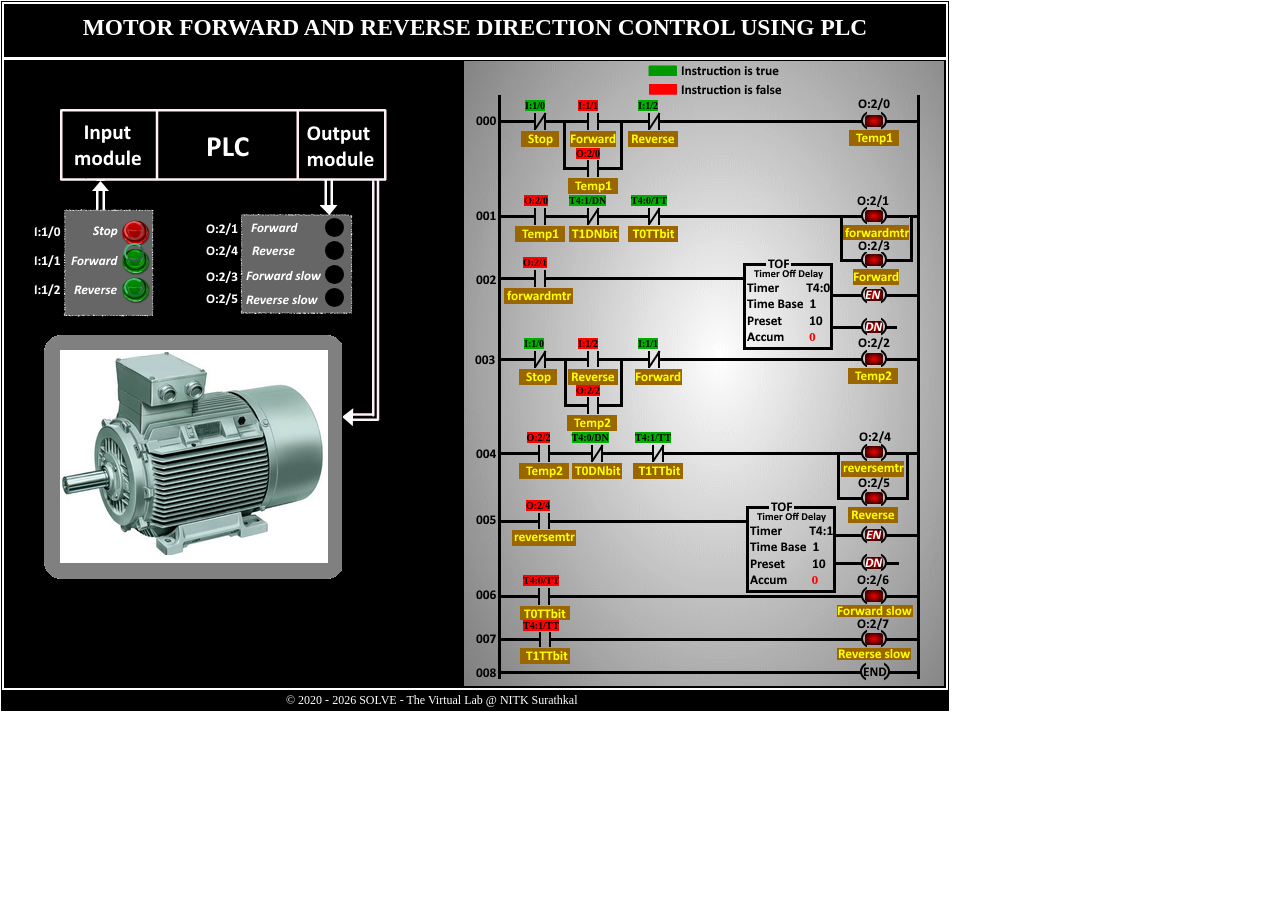
<file: simulation/index.html>
<!DOCTYPE html>
<html>
<head>
<meta charset="UTF-8">
<title>SOLVE</title>
<link rel="stylesheet" href="css/fwdrev.css" />
<script type="text/javascript" src="js/fwdrev.js"></script>
<script>
var simsubscreennum=0;
var temp=0;
</script>
</head>

<body style="margin:0; font-family:verdana; color:#ffffff;">
<div id="simscreen">
<div id="title"><h3>Motor forward and reverse direction control using PLC</h3></div>

<div class="simsubscreen">
	
	<img style="position:absolute; left:25px; top:35px;" src="images/1.png" />
	<div style="position:absolute; left:40.5px; top:275px; width:298px; height:300px; background-color:black;"></div>
	<img style="position:absolute; left:40px; top:275px;" src="images/motor.png" />
	<img id="arrow" style="position:absolute; left:80px; top:392.5px; visibility:hidden;" src="images/arrow3.png" />
	<img style="position:absolute; left:57.5px; top:408.5px;" src="images/rotar.png" />
	
	<img style="position:absolute; left:460px; top:1px; width:480px; height:625px; " src="images/2.png" />
	<div id="op1" class="output" style="top:55px;"></div>
	<div id="op2" class="output" style="top:149.5px;"></div>
	<div id="op3" class="output" style="top:193.5px;"></div>
	<div id="op4" class="output" style="top:229px;"></div>
	<div id="op5" class="output" style="top:261px;"></div>
	<div id="op6" class="output" style="top:292.5px;"></div>
	<div id="op7" class="output" style="top:386px;"></div>
	<div id="op8" class="output" style="top:431.5px;"></div>
	<div id="op9" class="output" style="top:468.5px;"></div>
	<div id="op10" class="output" style="top:496.5px;"></div>
	<div id="op11" class="output" style="top:529.5px;"></div>
	<div id="op12" class="output" style="top:572.5px;"></div>
	<img style="position:absolute; left:470px; top:5px;" src="images/3.png" />
	<img id="pointer" style="position:absolute; left:690px; top:267px; animation:pointerMove 0.75s linear infinite; visibility:hidden;" src="images/pointer.png" /><!--top:508.5px;-->
	
	<div id="fwd" style="position:absolute; left:320.5px; top:157.55px; background-color:#000000; width:15px; height:15px; border-radius:15px; border:2px solid #000000;"></div>
	<div id="rev" style="position:absolute; left:320.5px; top:181px; background-color:#000000; width:15px; height:15px; border-radius:15px; border:2px solid #000000;"></div>
	<div id="fwdSlow" style="position:absolute; left:320.5px; top:205px; background-color:#000000; width:15px; height:15px; border-radius:15px; border:2px solid #000000;"></div>
	<div id="revSlow" style="position:absolute; left:320.5px; top:228px; background-color:#000000; width:15px; height:15px; border-radius:15px; border:2px solid #000000;"></div>
	
	<div id="bit1" class="bits" style="position:absolute; left:521px; top:39.5px; background-color:#00AC00;">I:1/0</div>
	<div id="bit2" class="bits" style="position:absolute; left:574px; top:39.5px; background-color:#FF0000;">I:1/1</div>
	<div id="bit3" class="bits" style="position:absolute; left:634px; top:39.5px; background-color:#00AC00;">I:1/2</div>
	<div id="bit4" class="bits" style="position:absolute; left:572px; top:87.5px; background-color:#FF0000;">O:2/0</div>
	
	<div id="bit5" class="bits" style="position:absolute; left:520px; top:135px; background-color:#FF0000;">O:2/0</div>
	<div id="bit6" class="bits" style="position:absolute; left:565px; top:135px; background-color:#00AC00;">T4:1/DN</div>
	<div id="bit7" class="bits" style="position:absolute; left:627px; top:135px; background-color:#00AC00;">T4:0/TT</div>
	
	<div id="bit8" class="bits" style="position:absolute; left:519px; top:197px; background-color:#FF0000;">O:2/1</div>
	
	<div id="bit9" class="bits" style="position:absolute; left:520px; top:278px; background-color:#00AC00;">I:1/0</div>
	<div id="bit10" class="bits" style="position:absolute; left:574px; top:278px; background-color:#FF0000;">I:1/2</div>
	<div id="bit11" class="bits" style="position:absolute; left:634px; top:278px; background-color:#00AC00;">I:1/1</div>
	<div id="bit12" class="bits" style="position:absolute; left:572px; top:324.5px; background-color:#FF0000;">O:2/2</div>
	
	<div id="bit13" class="bits" style="position:absolute; left:522.5px; top:371.5px; background-color:#FF0000;">O:2/2</div>
	<div id="bit14" class="bits" style="position:absolute; left:567.5px; top:372px; background-color:#00AC00;">T4:0/DN</div>
	<div id="bit15" class="bits" style="position:absolute; left:631px; top:372px; background-color:#00AC00;">T4:1/TT</div>
	
	<div id="bit16" class="bits" style="position:absolute; left:522px; top:440px; background-color:#FF0000;">O:2/4</div>
	<div id="bit17" class="bits" style="position:absolute; left:519px; top:515px; background-color:#FF0000;">T4:0/TT</div>
	<div id="bit18" class="bits" style="position:absolute; left:519px; top:560px; background-color:#FF0000;">T4:1/TT</div>
	
	<p id="accum1" style="position:absolute; left:805px; top:255.5px; font-size:13.5px; color:#FF0000; font-weight:bold; font-family:calibri;">0</p>
	<p id="accum2" style="position:absolute; left:807.5px; top:498.5px; font-size:13.5px; color:#FF0000; font-weight:bold; font-family:calibri;">0</p>

	<button id="stop" style="position:absolute; left:120px; top:161px; width:20px; height:19px; border-radius:11px; cursor:pointer; border-color:#E95B5B; background-color:transparent;" onclick="controlDirection(id)" disabled></button>
	
	<button id="forward" style="position:relative; left:120px; top:182.5px;  width:20px; height:19px; border-radius:11px; cursor:pointer; border-color:#4EB677; background-color:transparent;" title="I:1/0" onclick="controlDirection(id)"></button>
	
	<button id="reverse" style="position:absolute; left:120px; top:218px; width:20px; height:19px; border-radius:11px; cursor:pointer; border-color:#4EB677; background-color:transparent;" onclick="controlDirection(id)"></button>

</div>

<div id="copyright"> &copy; 2020 - <script>document.write(new Date().getFullYear())</script> SOLVE - The Virtual Lab @ NITK Surathkal</div>

</div>
<script src="../assets/js/iframeResize.js"></script></body>
</html>
</file>
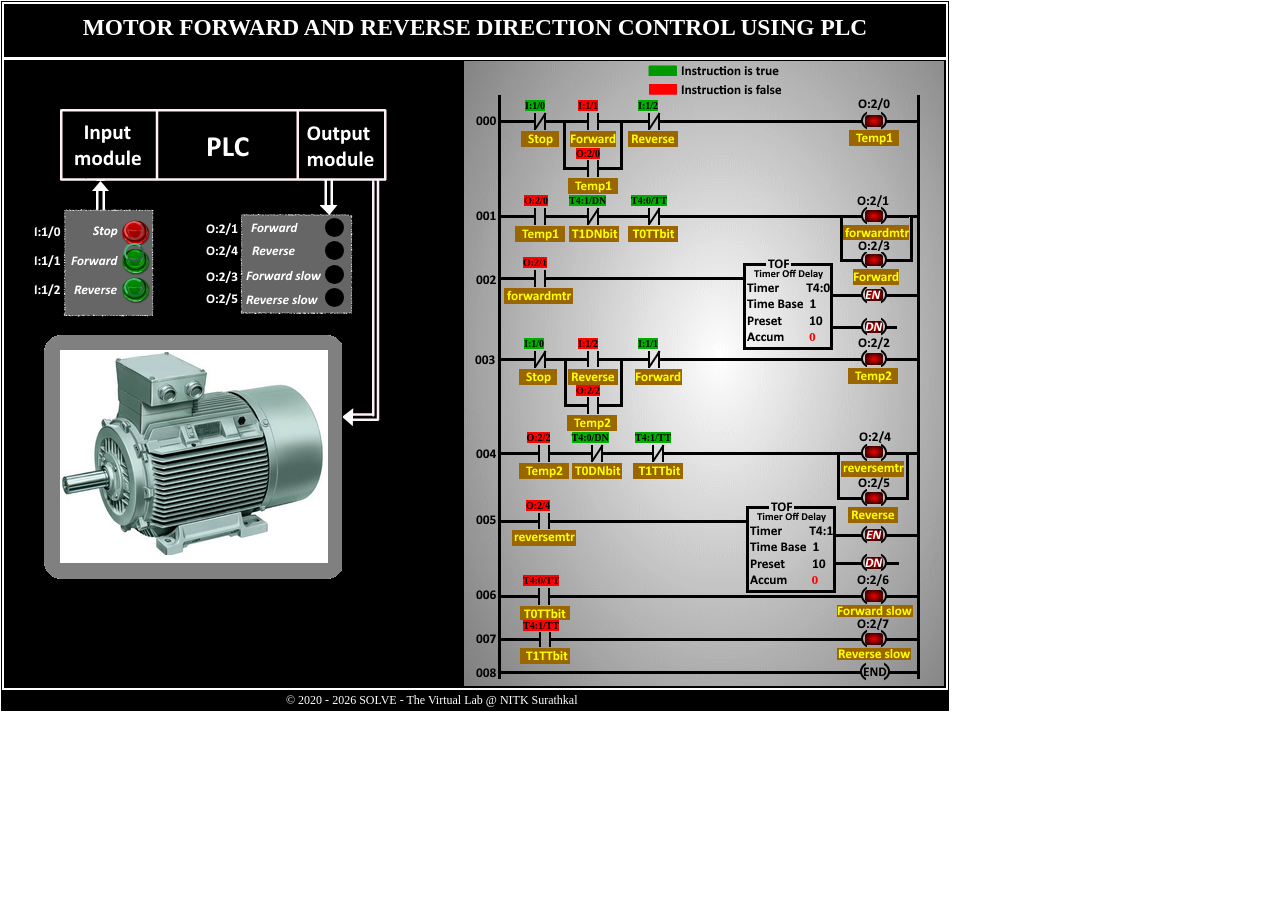
<file: experiment/simulation/index.html>
<!DOCTYPE html>
<html>
<head>
<meta charset="UTF-8">
<title>SOLVE</title>
<link rel="stylesheet" href="css/fwdrev.css" />
<script type="text/javascript" src="js/fwdrev.js"></script>
<script>
var simsubscreennum=0;
var temp=0;
</script>
</head>

<body style="margin:0; font-family:verdana; color:#ffffff;">
<div id="simscreen">
<div id="title"><h3>Motor forward and reverse direction control using PLC</h3></div>

<div class="simsubscreen">
	
	<img style="position:absolute; left:25px; top:35px;" src="images/1.png" />
	<div style="position:absolute; left:40.5px; top:275px; width:298px; height:300px; background-color:black;"></div>
	<img style="position:absolute; left:40px; top:275px;" src="images/motor.png" />
	<img id="arrow" style="position:absolute; left:80px; top:392.5px; visibility:hidden;" src="images/arrow3.png" />
	<img style="position:absolute; left:57.5px; top:408.5px;" src="images/rotar.png" />
	
	<img style="position:absolute; left:460px; top:1px; width:480px; height:625px; " src="images/2.png" />
	<div id="op1" class="output" style="top:55px;"></div>
	<div id="op2" class="output" style="top:149.5px;"></div>
	<div id="op3" class="output" style="top:193.5px;"></div>
	<div id="op4" class="output" style="top:229px;"></div>
	<div id="op5" class="output" style="top:261px;"></div>
	<div id="op6" class="output" style="top:292.5px;"></div>
	<div id="op7" class="output" style="top:386px;"></div>
	<div id="op8" class="output" style="top:431.5px;"></div>
	<div id="op9" class="output" style="top:468.5px;"></div>
	<div id="op10" class="output" style="top:496.5px;"></div>
	<div id="op11" class="output" style="top:529.5px;"></div>
	<div id="op12" class="output" style="top:572.5px;"></div>
	<img style="position:absolute; left:470px; top:5px;" src="images/3.png" />
	<img id="pointer" style="position:absolute; left:690px; top:267px; animation:pointerMove 0.75s linear infinite; visibility:hidden;" src="images/pointer.png" /><!--top:508.5px;-->
	
	<div id="fwd" style="position:absolute; left:320.5px; top:157.55px; background-color:#000000; width:15px; height:15px; border-radius:15px; border:2px solid #000000;"></div>
	<div id="rev" style="position:absolute; left:320.5px; top:181px; background-color:#000000; width:15px; height:15px; border-radius:15px; border:2px solid #000000;"></div>
	<div id="fwdSlow" style="position:absolute; left:320.5px; top:205px; background-color:#000000; width:15px; height:15px; border-radius:15px; border:2px solid #000000;"></div>
	<div id="revSlow" style="position:absolute; left:320.5px; top:228px; background-color:#000000; width:15px; height:15px; border-radius:15px; border:2px solid #000000;"></div>
	
	<div id="bit1" class="bits" style="position:absolute; left:521px; top:39.5px; background-color:#00AC00;">I:1/0</div>
	<div id="bit2" class="bits" style="position:absolute; left:574px; top:39.5px; background-color:#FF0000;">I:1/1</div>
	<div id="bit3" class="bits" style="position:absolute; left:634px; top:39.5px; background-color:#00AC00;">I:1/2</div>
	<div id="bit4" class="bits" style="position:absolute; left:572px; top:87.5px; background-color:#FF0000;">O:2/0</div>
	
	<div id="bit5" class="bits" style="position:absolute; left:520px; top:135px; background-color:#FF0000;">O:2/0</div>
	<div id="bit6" class="bits" style="position:absolute; left:565px; top:135px; background-color:#00AC00;">T4:1/DN</div>
	<div id="bit7" class="bits" style="position:absolute; left:627px; top:135px; background-color:#00AC00;">T4:0/TT</div>
	
	<div id="bit8" class="bits" style="position:absolute; left:519px; top:197px; background-color:#FF0000;">O:2/1</div>
	
	<div id="bit9" class="bits" style="position:absolute; left:520px; top:278px; background-color:#00AC00;">I:1/0</div>
	<div id="bit10" class="bits" style="position:absolute; left:574px; top:278px; background-color:#FF0000;">I:1/2</div>
	<div id="bit11" class="bits" style="position:absolute; left:634px; top:278px; background-color:#00AC00;">I:1/1</div>
	<div id="bit12" class="bits" style="position:absolute; left:572px; top:324.5px; background-color:#FF0000;">O:2/2</div>
	
	<div id="bit13" class="bits" style="position:absolute; left:522.5px; top:371.5px; background-color:#FF0000;">O:2/2</div>
	<div id="bit14" class="bits" style="position:absolute; left:567.5px; top:372px; background-color:#00AC00;">T4:0/DN</div>
	<div id="bit15" class="bits" style="position:absolute; left:631px; top:372px; background-color:#00AC00;">T4:1/TT</div>
	
	<div id="bit16" class="bits" style="position:absolute; left:522px; top:440px; background-color:#FF0000;">O:2/4</div>
	<div id="bit17" class="bits" style="position:absolute; left:519px; top:515px; background-color:#FF0000;">T4:0/TT</div>
	<div id="bit18" class="bits" style="position:absolute; left:519px; top:560px; background-color:#FF0000;">T4:1/TT</div>
	
	<p id="accum1" style="position:absolute; left:805px; top:255.5px; font-size:13.5px; color:#FF0000; font-weight:bold; font-family:calibri;">0</p>
	<p id="accum2" style="position:absolute; left:807.5px; top:498.5px; font-size:13.5px; color:#FF0000; font-weight:bold; font-family:calibri;">0</p>

	<button id="stop" style="position:absolute; left:120px; top:161px; width:20px; height:19px; border-radius:11px; cursor:pointer; border-color:#E95B5B; background-color:transparent;" onclick="controlDirection(id)" disabled></button>
	
	<button id="forward" style="position:relative; left:120px; top:182.5px;  width:20px; height:19px; border-radius:11px; cursor:pointer; border-color:#4EB677; background-color:transparent;" title="I:1/0" onclick="controlDirection(id)"></button>
	
	<button id="reverse" style="position:absolute; left:120px; top:218px; width:20px; height:19px; border-radius:11px; cursor:pointer; border-color:#4EB677; background-color:transparent;" onclick="controlDirection(id)"></button>

</div>

<div id="copyright"> &copy; 2020 - <script>document.write(new Date().getFullYear())</script> SOLVE - The Virtual Lab @ NITK Surathkal</div>

</div>
</body>
</html>
</file>
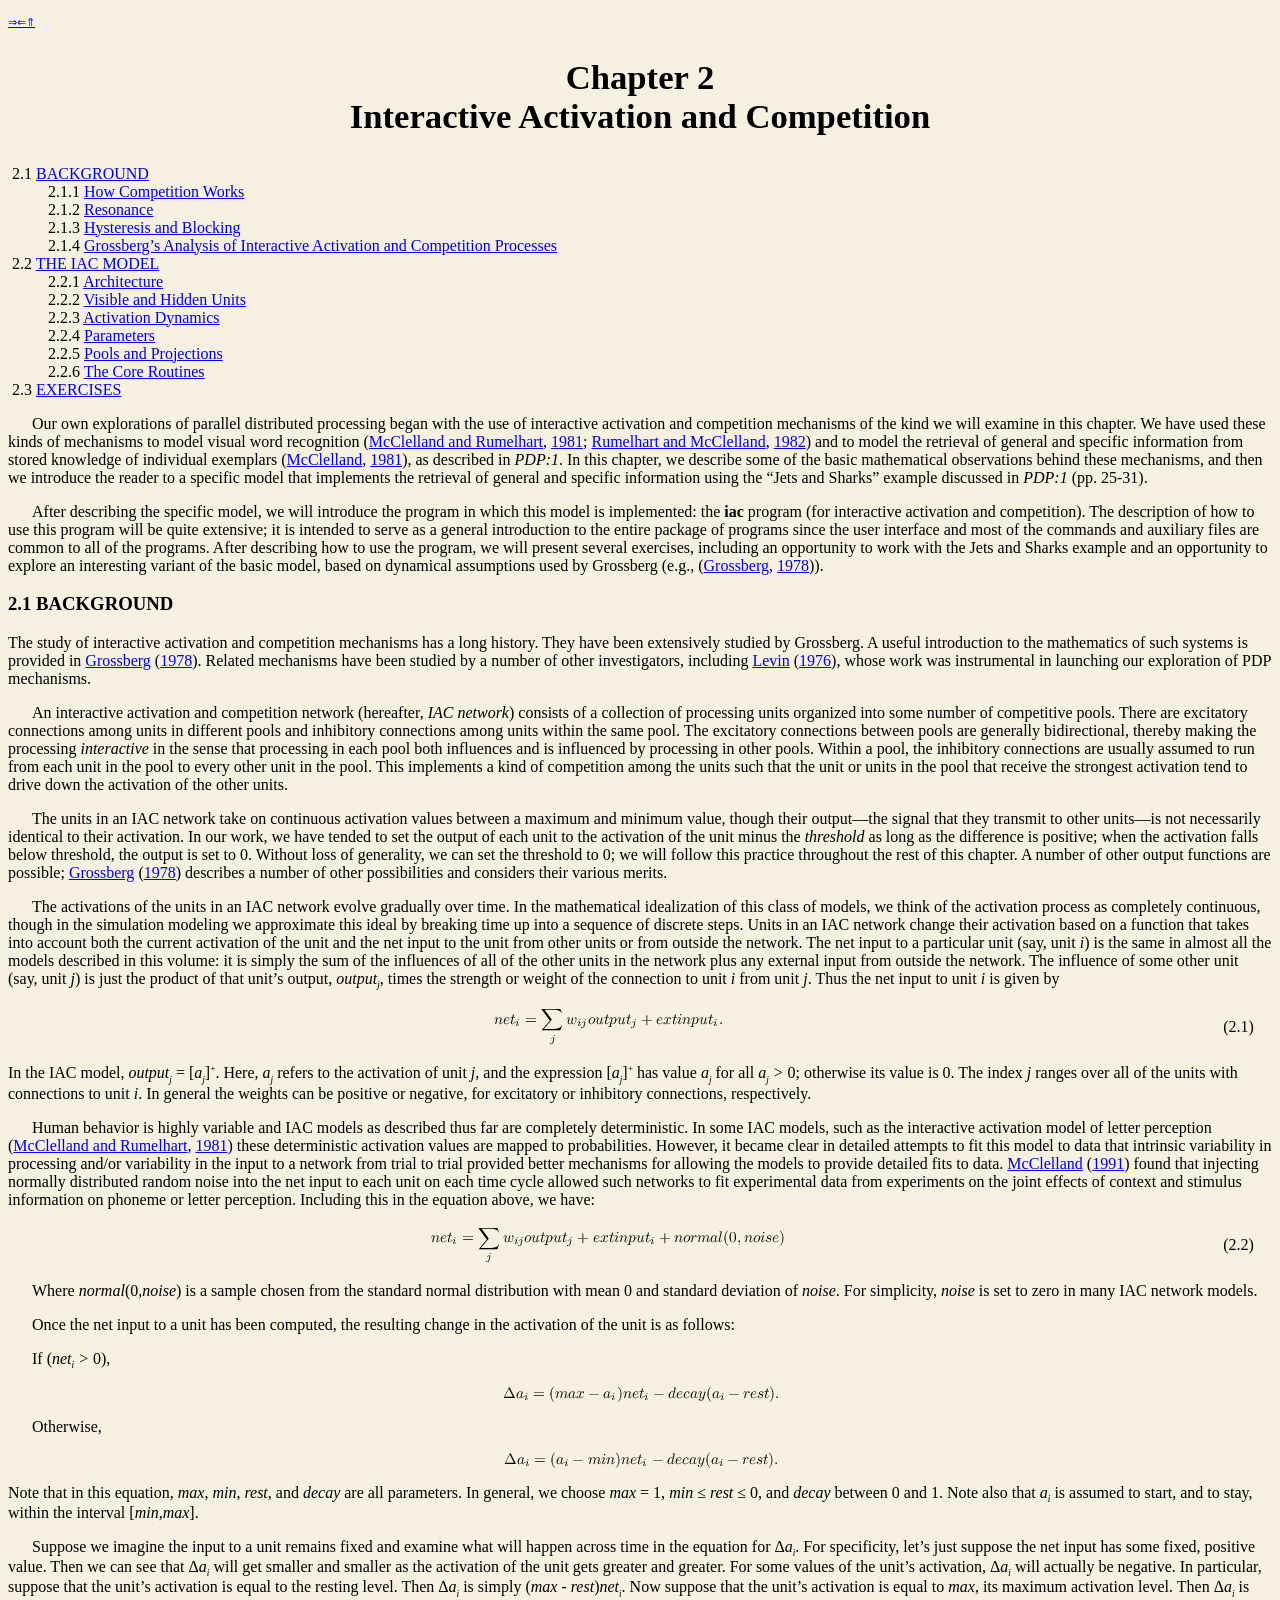
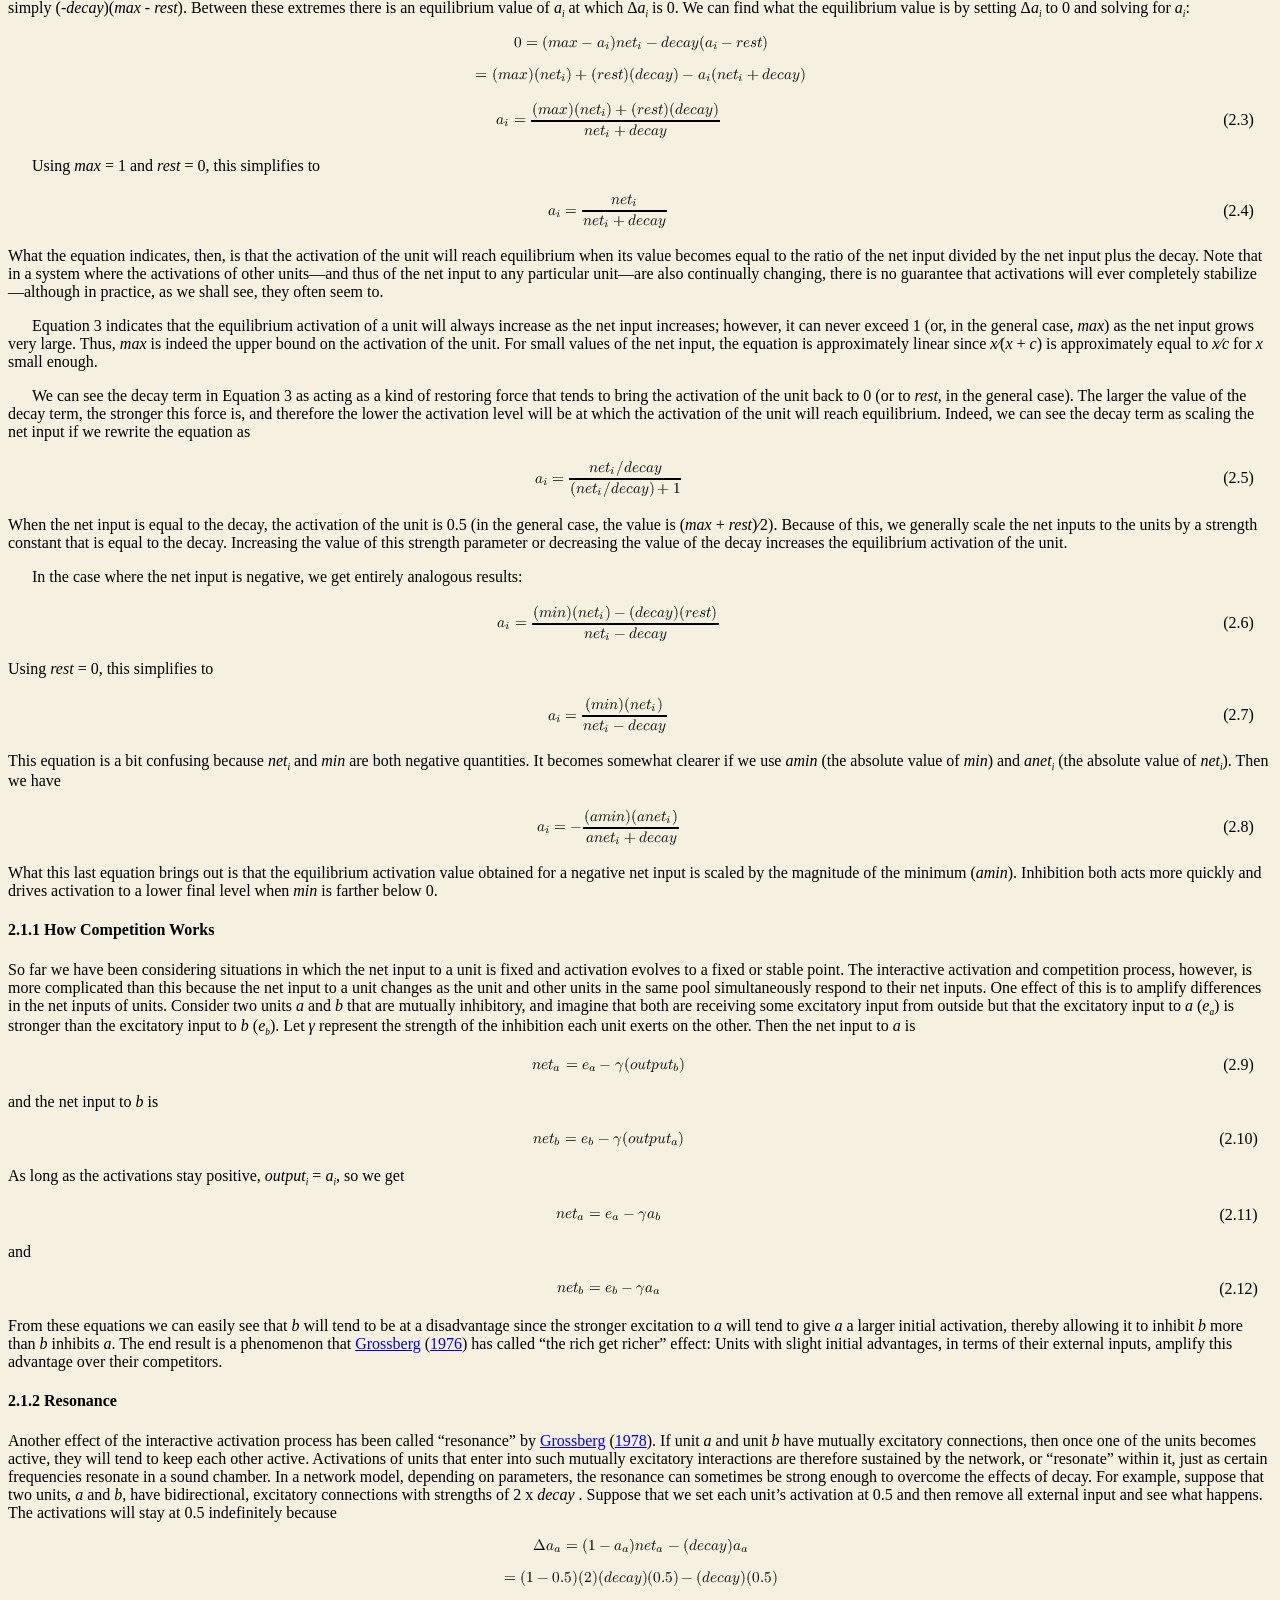
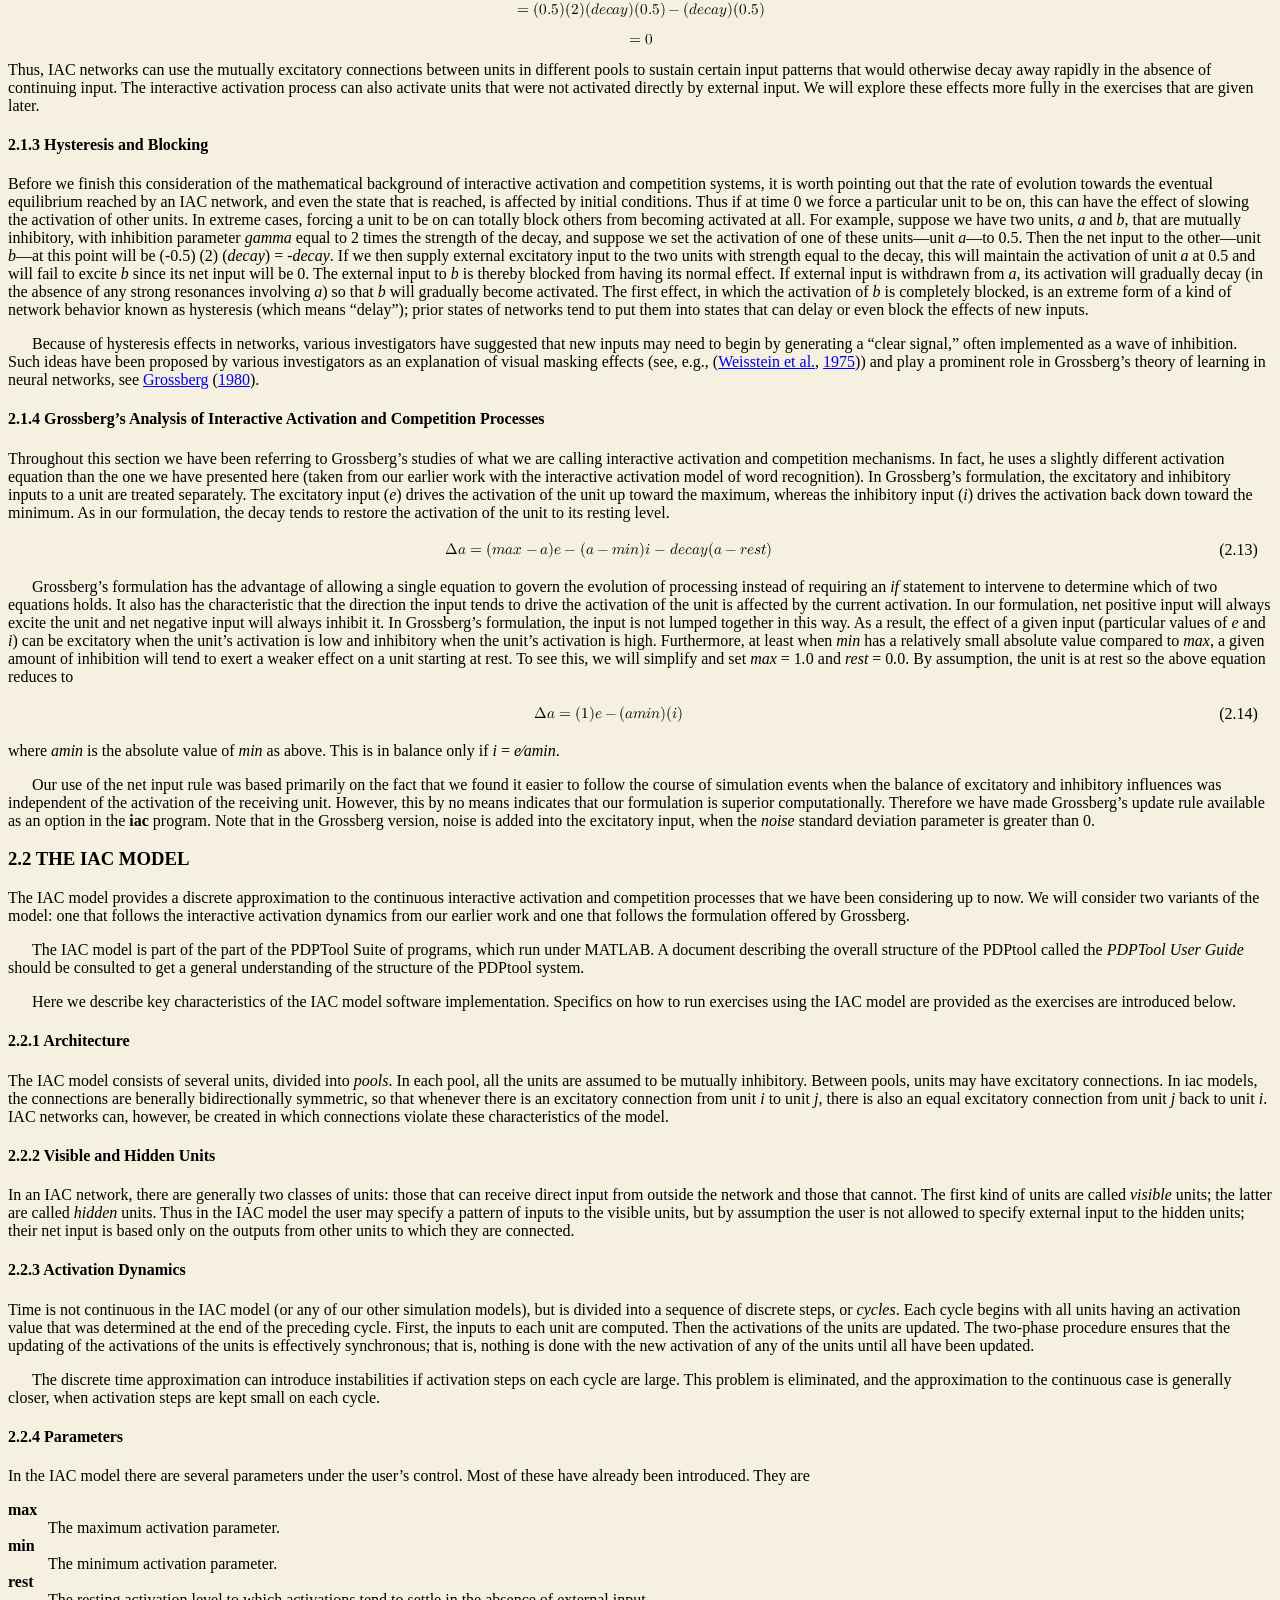
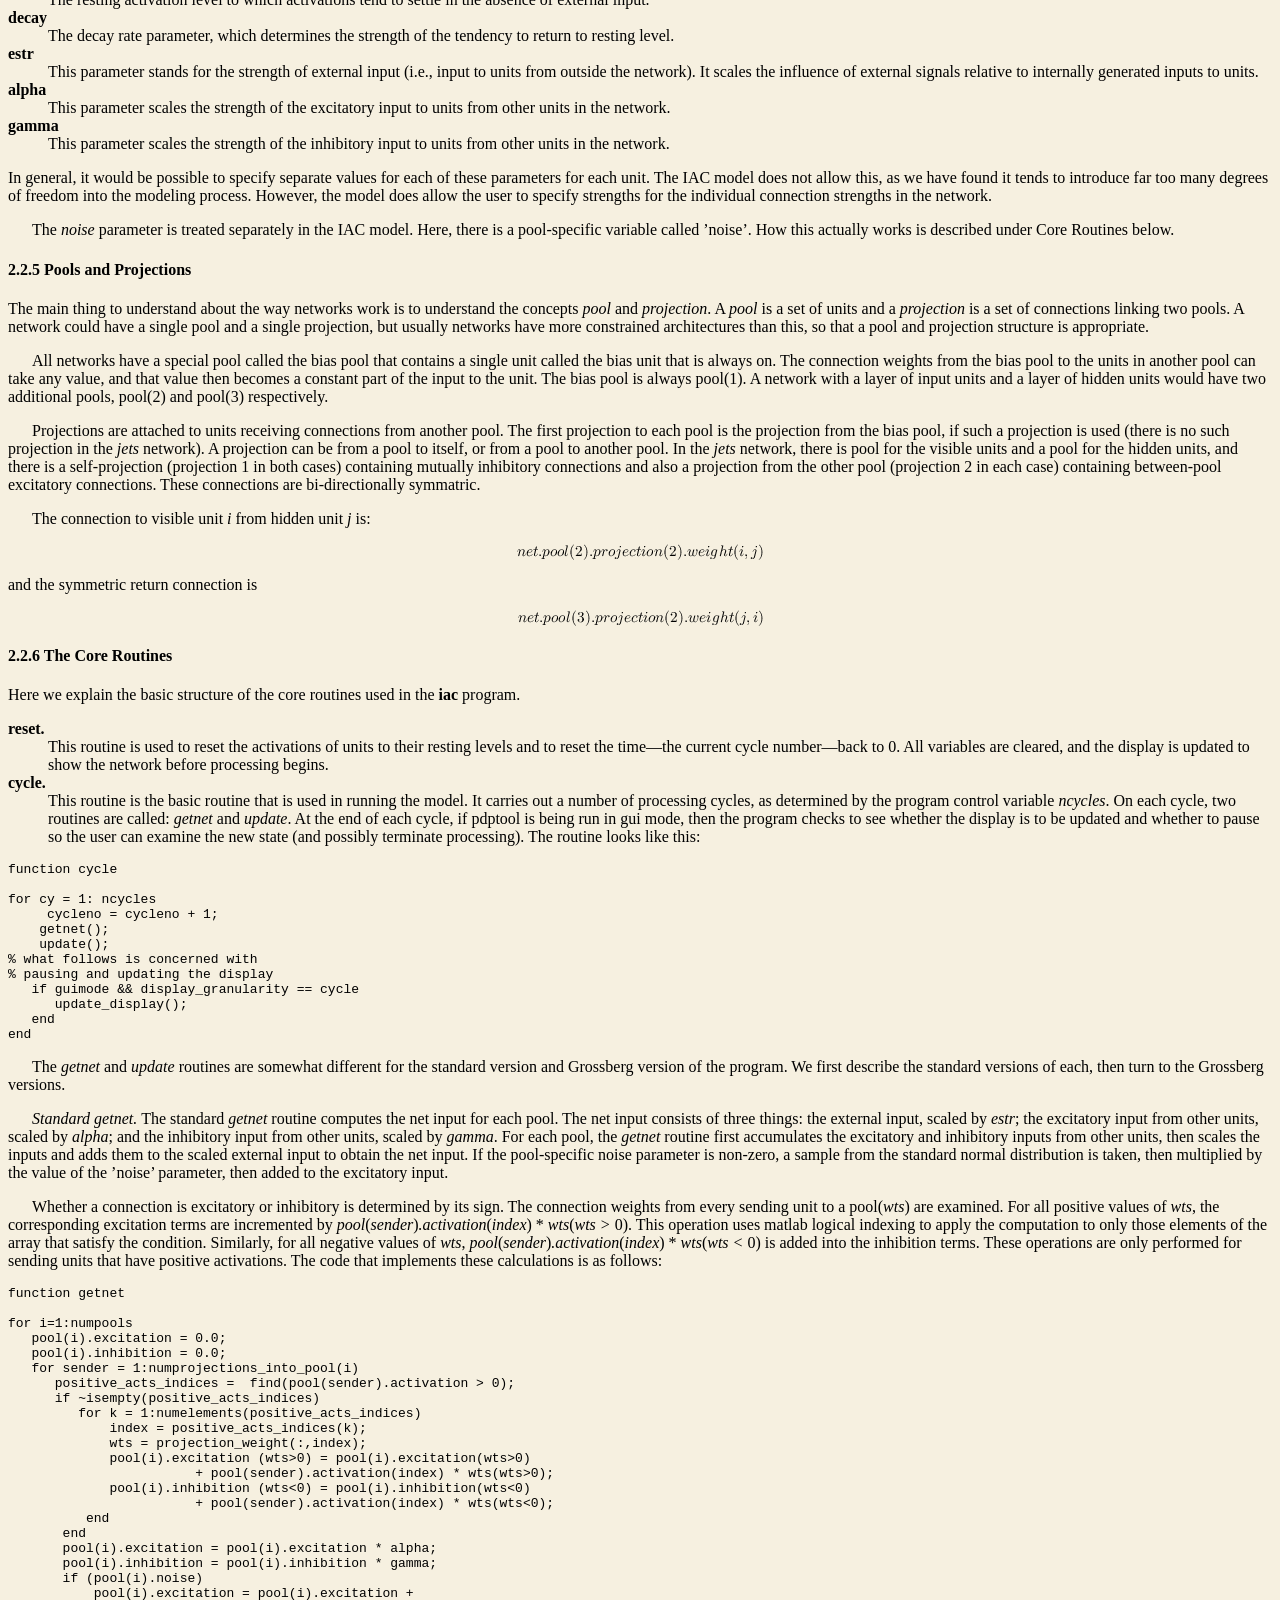
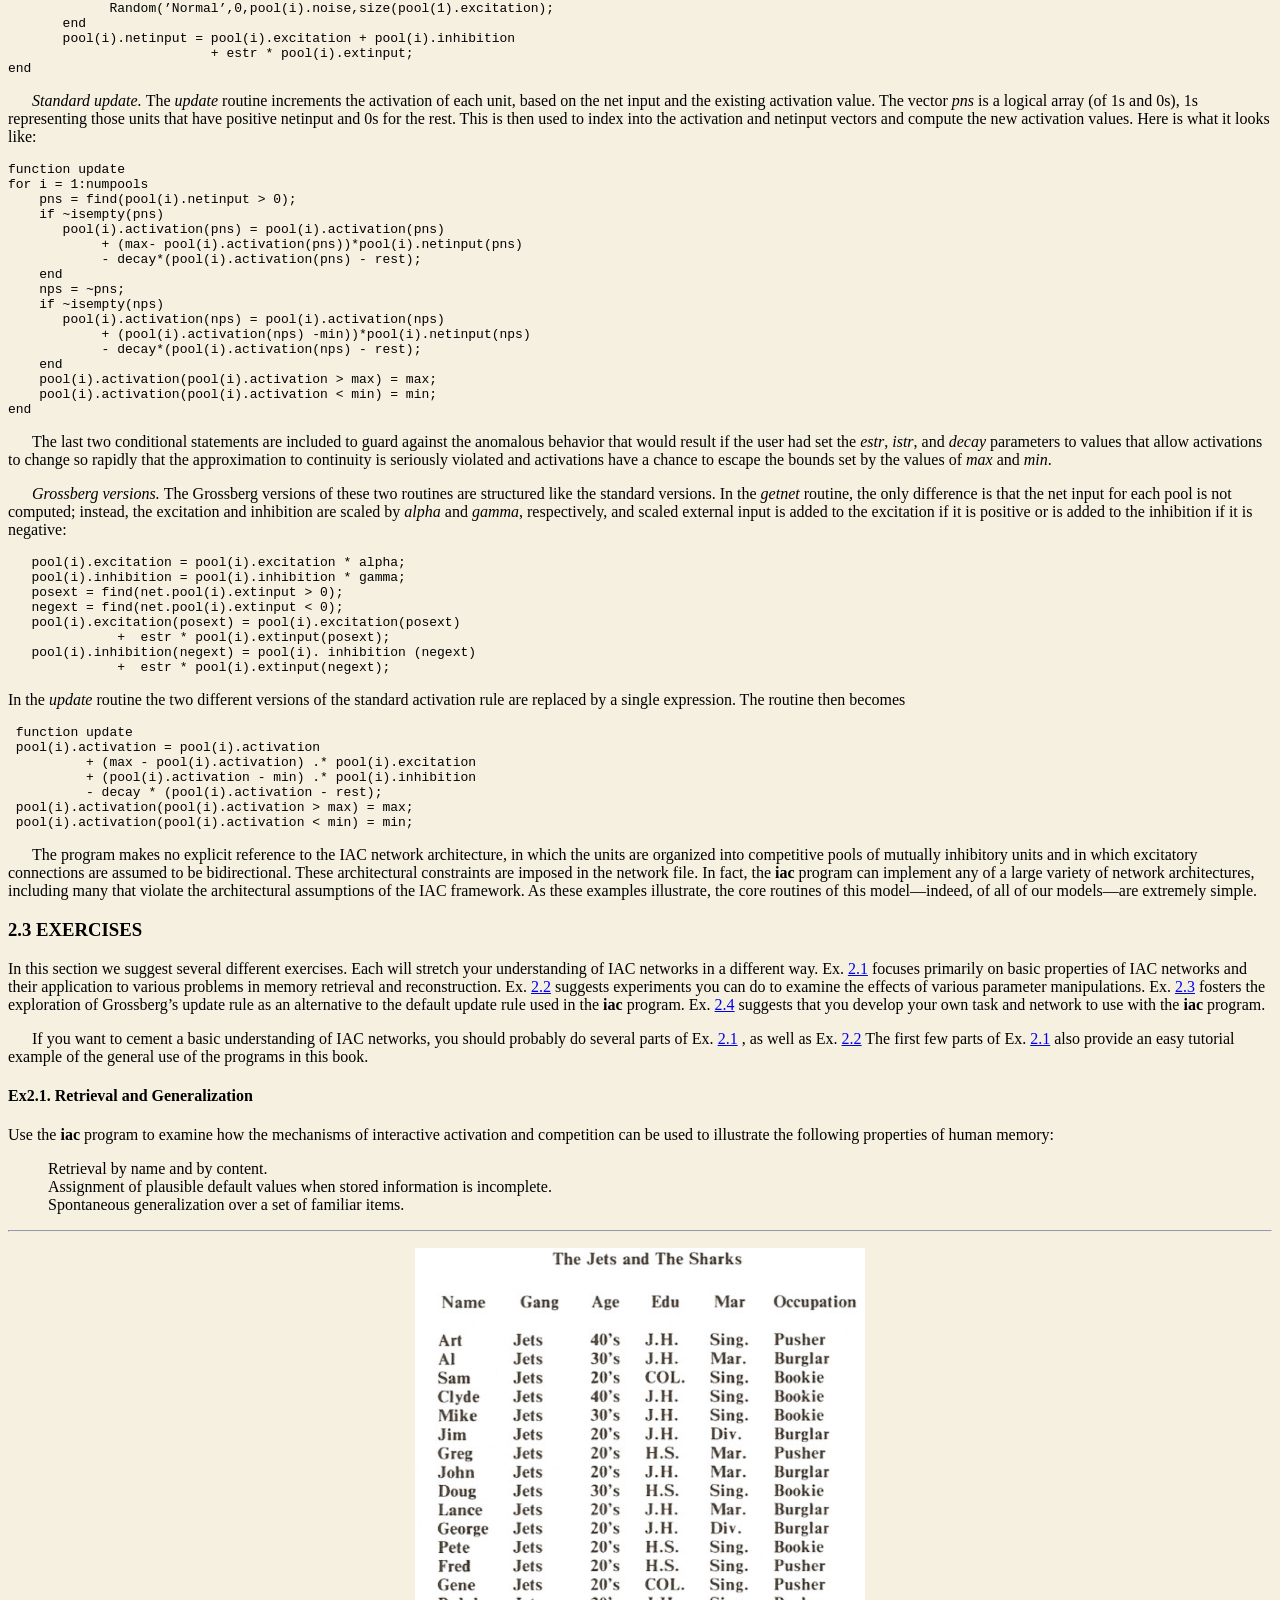
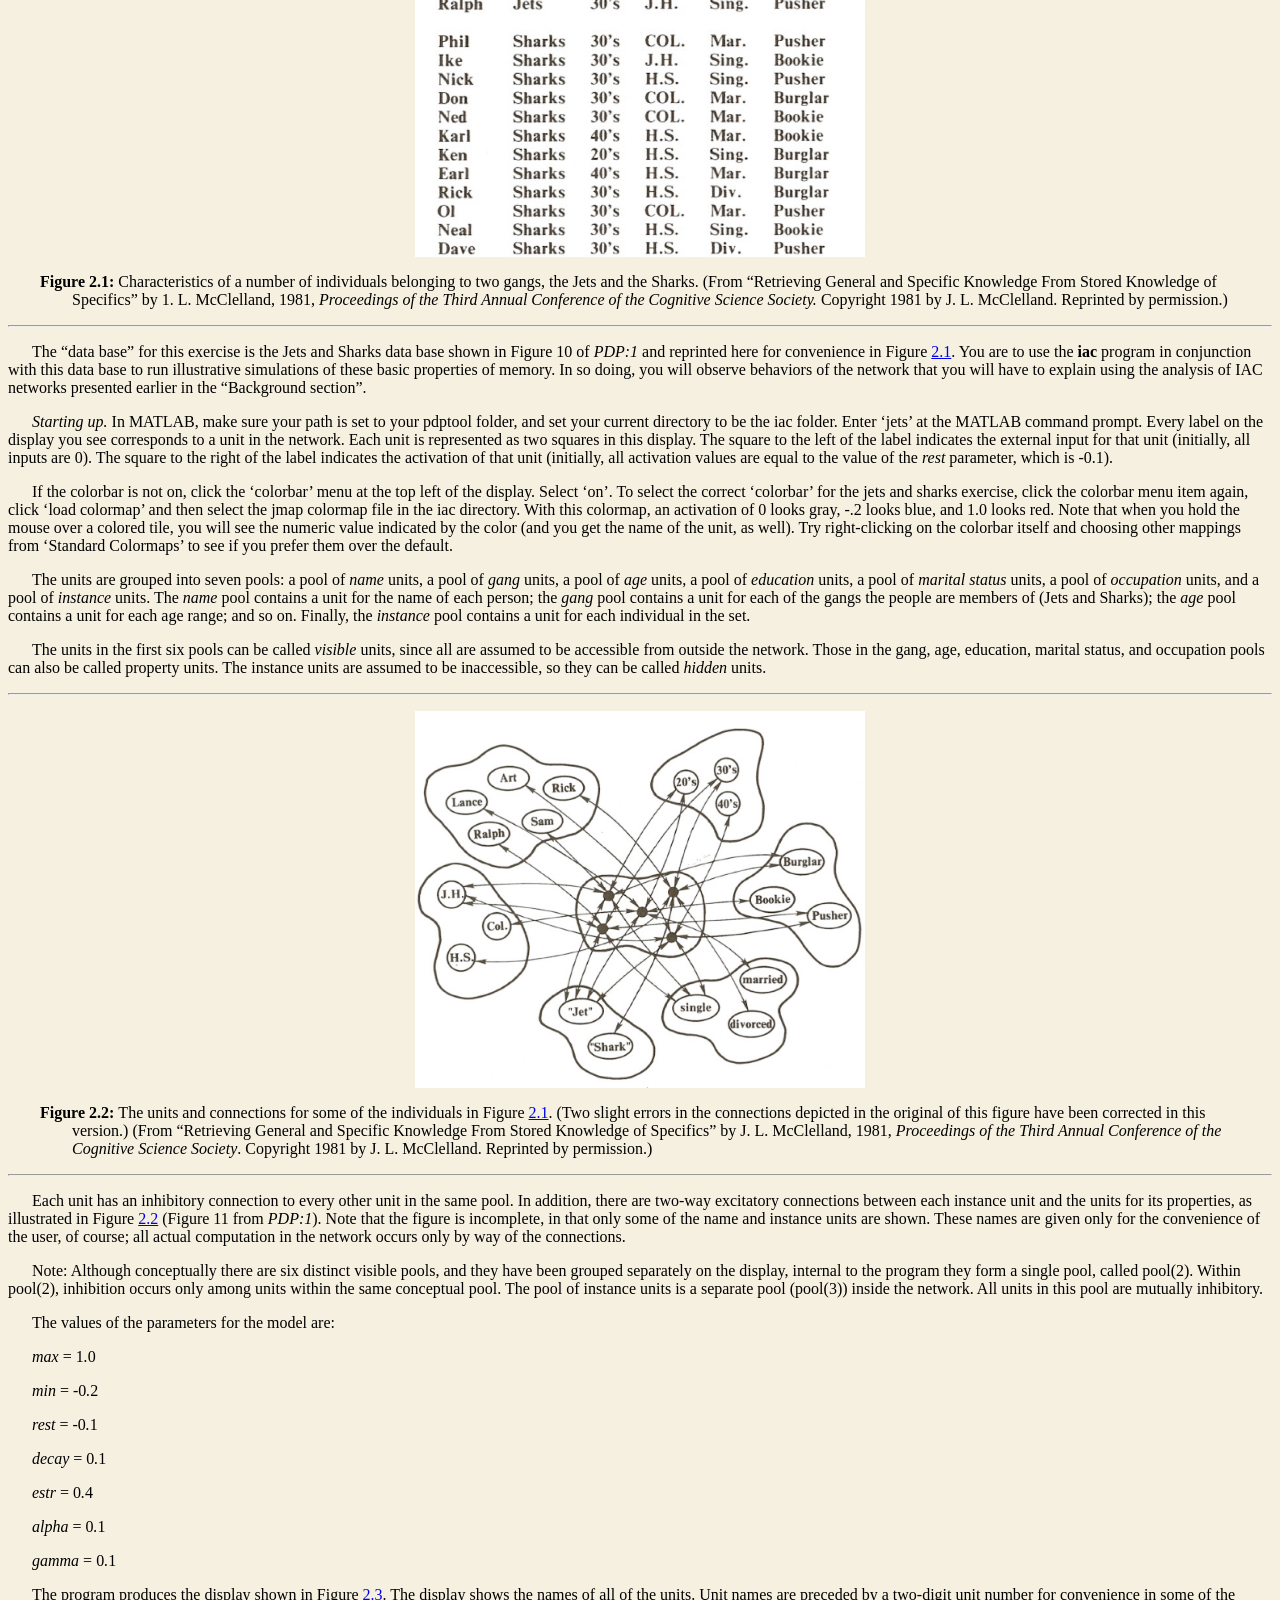
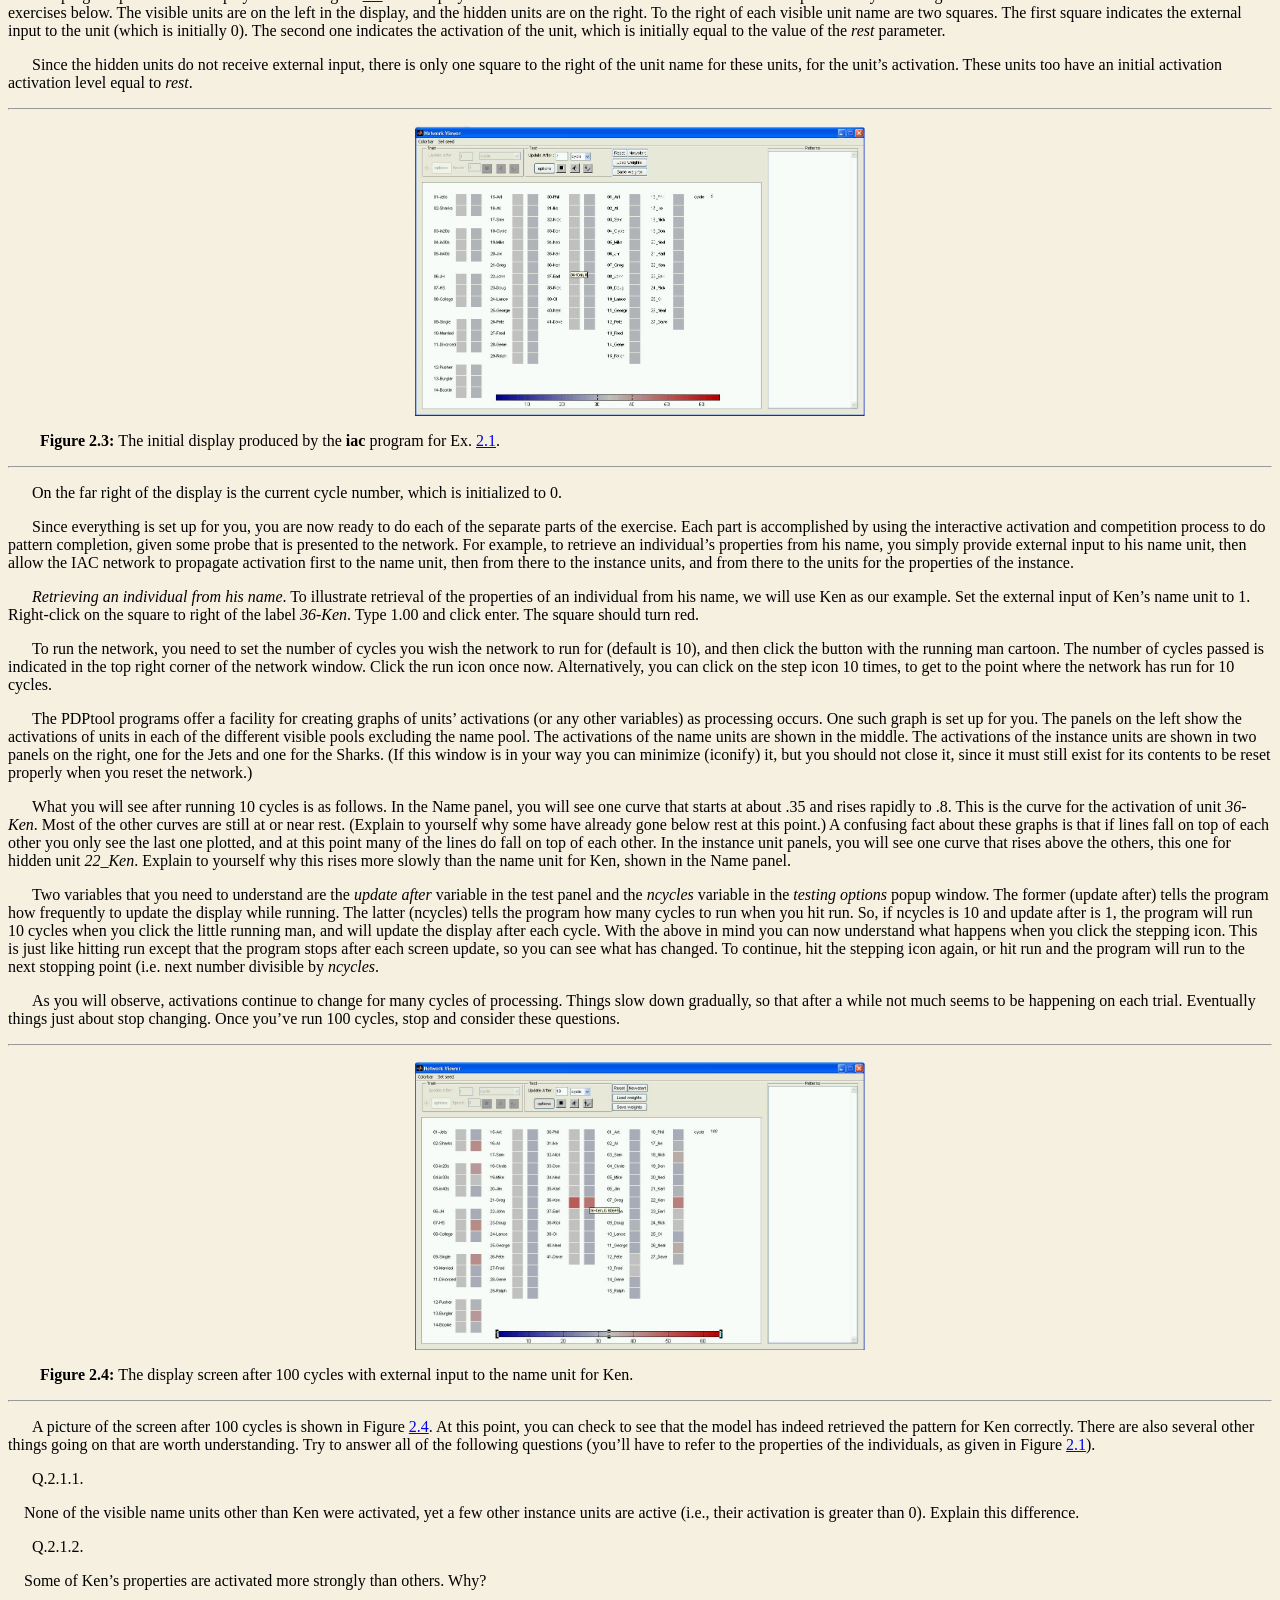
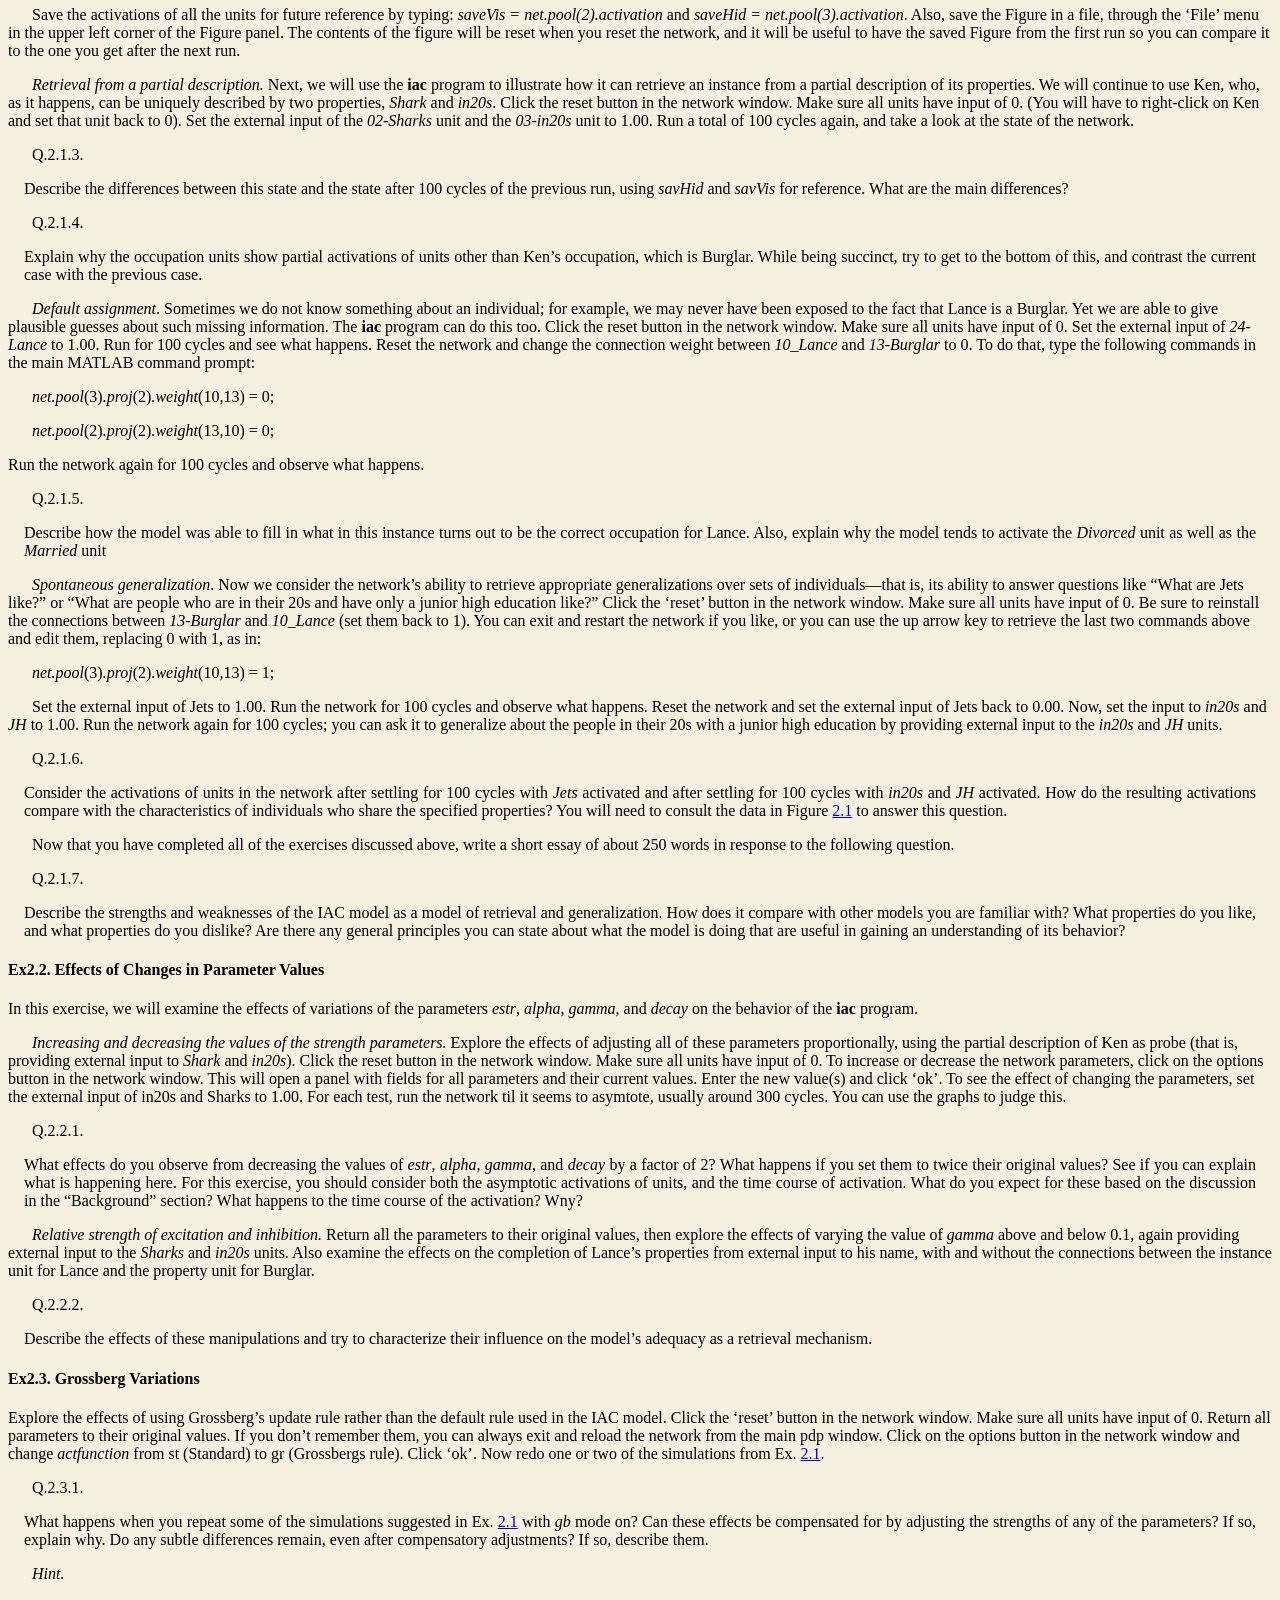
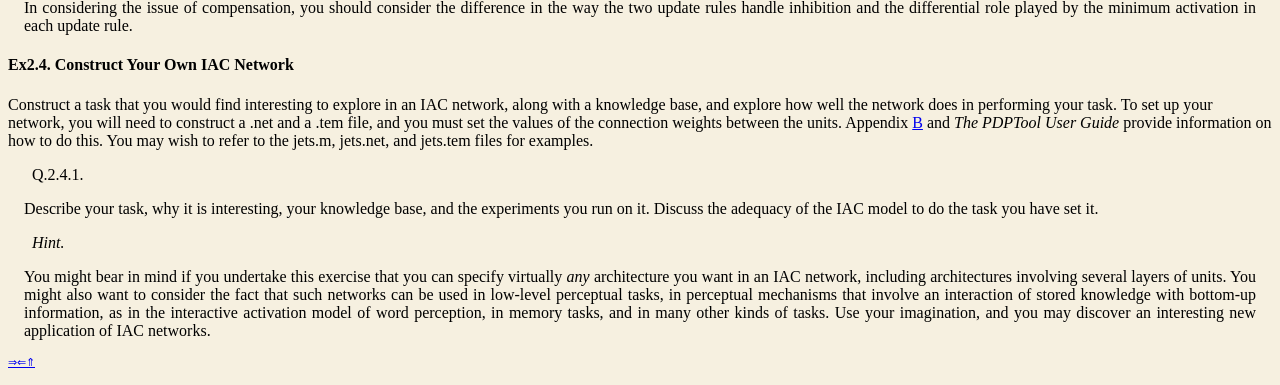
<file: Libraries/stanford-Interactive Activation and Competition.html>
<!DOCTYPE html PUBLIC "-//W3C//DTD HTML 4.01 Transitional//EN" "http://www.w3.org/TR/html4/loose.dtd">
<html><head><title>2 Interactive Activation and Competition</title> 
<meta http-equiv="Content-Type" content="text/html; charset=windows-1252"> 
<meta name="generator" content="TeX4ht (http://www.cse.ohio-state.edu/~gurari/TeX4ht/)"> 
<meta name="originator" content="TeX4ht (http://www.cse.ohio-state.edu/~gurari/TeX4ht/)"> 
<!-- 2,frames,html --> 
<meta name="src" content="handbook.tex"> 
<meta name="date" content="2015-12-16 23:36:00"> 
<link rel="stylesheet" type="text/css" href="stanford-Interactive%20Activation%20and%20Competition_files/handbook.css"> 
</head><body>
   <!--l. 1--><div class="crosslinks"><p class="noindent"><a href="https://web.stanford.edu/group/pdplab/pdphandbook/handbookch4.html"><span class="cmsy-7">&#8658;</span></a><a href="https://web.stanford.edu/group/pdplab/pdphandbook/handbookch2.html"><span class="cmsy-7">&#8656;</span></a><a href="https://web.stanford.edu/group/pdplab/pdphandbook/handbook3.html#handbookch3.html"><span class="cmsy-7">&#8657;</span></a></p></div>
   <h2 class="chapterHead"><span class="titlemark">Chapter&nbsp;2</span><br><a id="x7-190002"></a>Interactive Activation and Competition</h2><div class="chapterTOCS">
   &nbsp;<span class="sectionToc">2.1 <a href="#x7-200002.1">BACKGROUND</a></span>
<br>   &nbsp;&nbsp;<span class="subsectionToc">2.1.1 <a href="#x7-210002.1.1">How Competition Works</a></span>
<br>   &nbsp;&nbsp;<span class="subsectionToc">2.1.2 <a href="#x7-220002.1.2">Resonance</a></span>
<br>   &nbsp;&nbsp;<span class="subsectionToc">2.1.3 <a href="#x7-230002.1.3">Hysteresis and Blocking</a></span>
<br>   &nbsp;&nbsp;<span class="subsectionToc">2.1.4 <a href="#x7-240002.1.4">Grossberg�s Analysis of Interactive Activation and Competition Processes</a></span>
<br>   &nbsp;<span class="sectionToc">2.2 <a href="#x7-250002.2">THE IAC MODEL</a></span>
<br>   &nbsp;&nbsp;<span class="subsectionToc">2.2.1 <a href="#x7-260002.2.1">Architecture</a></span>
<br>   &nbsp;&nbsp;<span class="subsectionToc">2.2.2 <a href="#x7-270002.2.2">Visible and Hidden Units</a></span>
<br>   &nbsp;&nbsp;<span class="subsectionToc">2.2.3 <a href="#x7-280002.2.3">Activation Dynamics</a></span>
<br>   &nbsp;&nbsp;<span class="subsectionToc">2.2.4 <a href="#x7-290002.2.4">Parameters</a></span>
<br>   &nbsp;&nbsp;<span class="subsectionToc">2.2.5 <a href="#x7-300002.2.5">Pools and Projections</a></span>
<br>   &nbsp;&nbsp;<span class="subsectionToc">2.2.6 <a href="#x7-310002.2.6">The Core Routines</a></span>
<br>   &nbsp;<span class="sectionToc">2.3 <a href="#x7-320002.3">EXERCISES</a></span>
   </div>
<!--l. 3--><p class="indent">   Our own explorations of parallel distributed processing began with the
use of interactive activation and competition mechanisms of the kind we
will examine in this chapter. We have used these kinds of mechanisms to
model visual word recognition (<a href="https://web.stanford.edu/group/pdplab/pdphandbook/handbookli2.html#XMcClellandRumelhart81">McClelland and Rumelhart</a>,&nbsp;<a href="https://web.stanford.edu/group/pdplab/pdphandbook/handbookli2.html#XMcClellandRumelhart81">1981</a>;&nbsp;<a href="https://web.stanford.edu/group/pdplab/pdphandbook/handbookli2.html#XRumelhartMcClelland82">Rumelhart
and McClelland</a>,&nbsp;<a href="https://web.stanford.edu/group/pdplab/pdphandbook/handbookli2.html#XRumelhartMcClelland82">1982</a>) and to model the retrieval of general and specific
information from stored knowledge of individual exemplars (<a href="https://web.stanford.edu/group/pdplab/pdphandbook/handbookli2.html#XMcClelland81">McClelland</a>,&nbsp;<a href="https://web.stanford.edu/group/pdplab/pdphandbook/handbookli2.html#XMcClelland81">1981</a>), as
described in <span class="cmti-10">PDP:1</span>. In this chapter, we describe some of the basic mathematical
observations behind these mechanisms, and then we introduce the reader
to a specific model that implements the retrieval of general and specific
information using the �Jets and Sharks� example discussed in <span class="cmti-10">PDP:1 </span>(pp.
25-31).
<!--l. 15--></p><p class="indent">   After describing the specific model, we will introduce the program in which this
model is implemented: the <span class="cmbx-10">iac </span>program (for interactive activation and competition).
The description of how to use this program will be quite extensive; it is intended to
serve as a general introduction to the entire package of programs since the
user interface and most of the commands and auxiliary files are common
to all of the programs. After describing how to use the program, we will
present several exercises, including an opportunity to work with the Jets
and Sharks example and an opportunity to explore an interesting variant of
the basic model, based on dynamical assumptions used by Grossberg (e.g.,
(<a href="https://web.stanford.edu/group/pdplab/pdphandbook/handbookli2.html#XGrossberg78">Grossberg</a>,&nbsp;<a href="https://web.stanford.edu/group/pdplab/pdphandbook/handbookli2.html#XGrossberg78">1978</a>)).
   </p><h3 class="sectionHead"><span class="titlemark">2.1   </span> <a id="x7-200002.1"></a>BACKGROUND</h3>
<!--l. 29--><p class="noindent">The study of interactive activation and competition mechanisms has a long history.
They have been extensively studied by Grossberg. A useful introduction to
the mathematics of such systems is provided in <a href="https://web.stanford.edu/group/pdplab/pdphandbook/handbookli2.html#XGrossberg78">Grossberg</a>&nbsp;(<a href="https://web.stanford.edu/group/pdplab/pdphandbook/handbookli2.html#XGrossberg78">1978</a>). Related
mechanisms have been studied by a number of other investigators, including
                                                                  

                                                                  
<a href="https://web.stanford.edu/group/pdplab/pdphandbook/handbookli2.html#XLevin76">Levin</a>&nbsp;(<a href="https://web.stanford.edu/group/pdplab/pdphandbook/handbookli2.html#XLevin76">1976</a>), whose work was instrumental in launching our exploration of PDP
mechanisms.
<!--l. 36--></p><p class="indent">   An interactive activation and competition network (hereafter, <span class="cmti-10">IAC network</span>)
consists of a collection of processing units organized into some number of competitive
pools. There are excitatory connections among units in different pools and inhibitory
connections among units within the same pool. The excitatory connections between
pools are generally bidirectional, thereby making the processing <span class="cmti-10">interactive </span>in the
sense that processing in each pool both influences and is influenced by processing in
other pools. Within a pool, the inhibitory connections are usually assumed to run
from each unit in the pool to every other unit in the pool. This implements a kind of
competition among the units such that the unit or units in the pool that
receive the strongest activation tend to drive down the activation of the other
units.
<!--l. 50--></p><p class="indent">   The units in an IAC network take on continuous activation values between a
maximum and minimum value, though their output�the signal that they
transmit to other units�is not necessarily identical to their activation. In
our work, we have tended to set the output of each unit to the activation
of the unit minus the <span class="cmti-10">threshold </span>as long as the difference is positive; when
the activation falls below threshold, the output is set to 0. Without loss of
generality, we can set the threshold to 0; we will follow this practice throughout
the rest of this chapter. A number of other output functions are possible;
<a href="https://web.stanford.edu/group/pdplab/pdphandbook/handbookli2.html#XGrossberg78">Grossberg</a>&nbsp;(<a href="https://web.stanford.edu/group/pdplab/pdphandbook/handbookli2.html#XGrossberg78">1978</a>) describes a number of other possibilities and considers their various
merits.
<!--l. 62--></p><p class="indent">   The activations of the units in an IAC network evolve gradually over time. In the
mathematical idealization of this class of models, we think of the activation process
as completely continuous, though in the simulation modeling we approximate this
ideal by breaking time up into a sequence of discrete steps. Units in an IAC network
change their activation based on a function that takes into account both the current
activation of the unit and the net input to the unit from other units or from outside
the network. The net input to a particular unit (say, unit <span class="cmmi-10">i</span>) is the same in
almost all the models described in this volume: it is simply the sum of the
influences of all of the other units in the network plus any external input from
outside the network. The influence of some other unit (say, unit <span class="cmmi-10">j</span>) is just
the product of that unit�s output, <span class="cmmi-10">output</span><sub><span class="cmmi-7">j</span></sub>, times the strength or weight of
the connection to unit <span class="cmmi-10">i </span>from unit <span class="cmmi-10">j</span>. Thus the net input to unit <span class="cmmi-10">i </span>is given
by
   </p><table class="equation"><tbody><tr><td><a id="x7-20001r1"></a>
   <center class="math-display">
<img src="stanford-Interactive%20Activation%20and%20Competition_files/handbook0x.png" alt="      &#8721;
neti =   wijoutputj + extinputi.
       j
" class="math-display"></center></td><td class="equation-label">(2.1)</td></tr></tbody></table>
<!--l. 79--><p class="nopar">
In the IAC model, <span class="cmmi-10">output</span><sub><span class="cmmi-7">j</span></sub> = [<span class="cmmi-10">a</span><sub><span class="cmmi-7">j</span></sub>]<sup><span class="cmr-7">+</span></sup>. Here, <span class="cmmi-10">a</span><sub><span class="cmmi-7">j</span></sub> refers to the activation of unit <span class="cmmi-10">j</span>, and the
expression [<span class="cmmi-10">a</span><sub><span class="cmmi-7">j</span></sub>]<sup><span class="cmr-7">+</span></sup> has value <span class="cmmi-10">a</span><sub><span class="cmmi-7">j</span></sub> for all <span class="cmmi-10">a</span><sub><span class="cmmi-7">j</span></sub> <span class="cmmi-10">&gt; </span>0; otherwise its value is 0. The
index <span class="cmmi-10">j </span>ranges over all of the units with connections to unit <span class="cmmi-10">i</span>. In general the
weights can be positive or negative, for excitatory or inhibitory connections,
respectively.
<!--l. 87--></p><p class="indent">   Human behavior is highly variable and IAC models as described thus far are
completely deterministic. In some IAC models, such as the interactive activation
model of letter perception (<a href="https://web.stanford.edu/group/pdplab/pdphandbook/handbookli2.html#XMcClellandRumelhart81">McClelland and Rumelhart</a>,&nbsp;<a href="https://web.stanford.edu/group/pdplab/pdphandbook/handbookli2.html#XMcClellandRumelhart81">1981</a>) these deterministic
activation values are mapped to probabilities. However, it became clear in detailed
attempts to fit this model to data that intrinsic variability in processing and/or
variability in the input to a network from trial to trial provided better mechanisms
for allowing the models to provide detailed fits to data. <a href="https://web.stanford.edu/group/pdplab/pdphandbook/handbookli2.html#XMcClelland91">McClelland</a>&nbsp;(<a href="https://web.stanford.edu/group/pdplab/pdphandbook/handbookli2.html#XMcClelland91">1991</a>)
found that injecting normally distributed random noise into the net input to
each unit on each time cycle allowed such networks to fit experimental data
from experiments on the joint effects of context and stimulus information
on phoneme or letter perception. Including this in the equation above, we
have:
   </p><table class="equation"><tbody><tr><td><a id="x7-20002r2"></a>
   <center class="math-display">
<img src="stanford-Interactive%20Activation%20and%20Competition_files/handbook1x.png" alt="      &#8721;
neti =   wijoutputj + extinputi + normal(0,noise)
       j
" class="math-display"></center></td><td class="equation-label">(2.2)</td></tr></tbody></table>
<!--l. 103--><p class="nopar">
<!--l. 105--></p><p class="indent">   Where <span class="cmmi-10">normal</span>(0<span class="cmmi-10">,noise</span>) is a sample chosen from the standard normal distribution
with mean 0 and standard deviation of <span class="cmmi-10">noise</span>. For simplicity, <span class="cmmi-10">noise </span>is set to zero in
many IAC network models.
<!--l. 109--></p><p class="indent">   Once the net input to a unit has been computed, the resulting change in the
activation of the unit is as follows:
<!--l. 112--></p><p class="indent">   If (<span class="cmmi-10">net</span><sub><span class="cmmi-7">i</span></sub> <span class="cmmi-10">&gt; </span>0)<span class="cmmi-10">,</span>
   </p><center class="math-display">
<img src="stanford-Interactive%20Activation%20and%20Competition_files/handbook2x.png" alt="&#916;ai = (max - ai)neti - decay(ai - rest).
" class="math-display"></center>
<!--l. 115--><p class="nopar">
<!--l. 117--></p><p class="indent">   Otherwise,
   </p><center class="math-display">
<img src="stanford-Interactive%20Activation%20and%20Competition_files/handbook3x.png" alt="&#916;ai = (ai - min)neti - decay(ai - rest).
" class="math-display"></center>
<!--l. 120--><p class="nopar">
Note that in this equation, <span class="cmmi-10">max</span>, <span class="cmmi-10">min</span>, <span class="cmmi-10">rest</span>, and <span class="cmmi-10">decay </span>are all parameters. In
general, we choose <span class="cmmi-10">max </span>= 1, <span class="cmmi-10">min </span><span class="cmsy-10">&#8804; </span><span class="cmmi-10">rest </span><span class="cmsy-10">&#8804; </span>0, and <span class="cmmi-10">decay </span>between 0 and
1. Note also that <span class="cmmi-10">a</span><sub><span class="cmmi-7">i</span></sub> is assumed to start, and to stay, within the interval
[<span class="cmmi-10">min,max</span>].
<!--l. 126--></p><p class="indent">   Suppose we imagine the input to a unit remains fixed and examine what will
happen across time in the equation for &#916;<span class="cmmi-10">a</span><sub><span class="cmmi-7">i</span></sub>. For specificity, let�s just suppose the net
input has some fixed, positive value. Then we can see that &#916;<span class="cmmi-10">a</span><sub><span class="cmmi-7">i</span></sub> will get smaller and
smaller as the activation of the unit gets greater and greater. For some values of
the unit�s activation, &#916;<span class="cmmi-10">a</span><sub><span class="cmmi-7">i</span></sub> will actually be negative. In particular, suppose
that the unit�s activation is equal to the resting level. Then &#916;<span class="cmmi-10">a</span><sub><span class="cmmi-7">i</span></sub> is simply
(<span class="cmmi-10">max </span><span class="cmsy-10">- </span><span class="cmmi-10">rest</span>)<span class="cmmi-10">net</span><sub><span class="cmmi-7">i</span></sub>. Now suppose that the unit�s activation is equal to <span class="cmmi-10">max</span>, its
maximum activation level. Then &#916;<span class="cmmi-10">a</span><sub><span class="cmmi-7">i</span></sub> is simply (<span class="cmsy-10">-</span><span class="cmmi-10">decay</span>)(<span class="cmmi-10">max </span><span class="cmsy-10">- </span><span class="cmmi-10">rest</span>). Between
these extremes there is an equilibrium value of <span class="cmmi-10">a</span><sub><span class="cmmi-7">i</span></sub> at which &#916;<span class="cmmi-10">a</span><sub><span class="cmmi-7">i</span></sub> is 0. We
can find what the equilibrium value is by setting &#916;<span class="cmmi-10">a</span><sub><span class="cmmi-7">i</span></sub> to 0 and solving for
<span class="cmmi-10">a</span><sub><span class="cmmi-7">i</span></sub>:
   </p><center class="math-display">
<img src="stanford-Interactive%20Activation%20and%20Competition_files/handbook4x.png" alt="0 = (max - ai)neti - decay(ai - rest)
" class="math-display"></center>
<!--l. 142--><p class="nopar">
   </p><center class="math-display">
<img src="stanford-Interactive%20Activation%20and%20Competition_files/handbook5x.png" alt="= (max)(neti)+ (rest)(decay)- ai(neti + decay)
" class="math-display"></center>
<!--l. 145--><p class="nopar">
   </p><table class="equation"><tbody><tr><td><a id="x7-20003r3"></a>
                                                                  

                                                                  
   <center class="math-display">
<img src="stanford-Interactive%20Activation%20and%20Competition_files/handbook6x.png" alt="a = (max-)(neti)-+(rest)(decay)
 i         neti + decay
" class="math-display"></center></td><td class="equation-label">(2.3)</td></tr></tbody></table>
<!--l. 148--><p class="nopar">
<!--l. 150--></p><p class="indent">   Using <span class="cmmi-10">max </span>= 1 and <span class="cmmi-10">rest </span>= 0, this simplifies to
   </p><table class="equation"><tbody><tr><td><a id="x7-20004r4"></a>
   <center class="math-display">
<img src="stanford-Interactive%20Activation%20and%20Competition_files/handbook7x.png" alt="ai = ---neti----
     neti + decay
" class="math-display"></center></td><td class="equation-label">(2.4)</td></tr></tbody></table>
<!--l. 153--><p class="nopar">
<!--l. 155--></p><p class="noindent">What the equation indicates, then, is that the activation of the unit will
reach equilibrium when its value becomes equal to the ratio of the net input
divided by the net input plus the decay. Note that in a system where the
activations of other units�and thus of the net input to any particular unit�are
also continually changing, there is no guarantee that activations will ever
completely stabilize�although in practice, as we shall see, they often seem
to.
<!--l. 163--></p><p class="indent">   Equation 3 indicates that the equilibrium activation of a unit will always increase
as the net input increases; however, it can never exceed 1 (or, in the general case,
<span class="cmmi-10">max</span>) as the net input grows very large. Thus, <span class="cmmi-10">max </span>is indeed the upper bound on the
activation of the unit. For small values of the net input, the equation is
approximately linear since <span class="cmmi-10">x&#8725;</span>(<span class="cmmi-10">x </span>+ <span class="cmmi-10">c</span>) is approximately equal to <span class="cmmi-10">x&#8725;c </span>for <span class="cmmi-10">x </span>small
enough.
<!--l. 171--></p><p class="indent">   We can see the decay term in Equation 3 as acting as a kind of restoring force
that tends to bring the activation of the unit back to 0 (or to <span class="cmmi-10">rest</span>, in the general
case). The larger the value of the decay term, the stronger this force is, and therefore
the lower the activation level will be at which the activation of the unit will reach
equilibrium. Indeed, we can see the decay term as scaling the net input if we rewrite
the equation as
   </p><table class="equation"><tbody><tr><td><a id="x7-20005r5"></a>
                                                                  

                                                                  
   <center class="math-display">
<img src="stanford-Interactive%20Activation%20and%20Competition_files/handbook8x.png" alt="a  = --neti&#8725;decay---
 i   (neti&#8725;decay)+ 1
" class="math-display"></center></td><td class="equation-label">(2.5)</td></tr></tbody></table>
<!--l. 180--><p class="nopar">
<!--l. 182--></p><p class="noindent">When the net input is equal to the decay, the activation of the unit is 0.5 (in the
general case, the value is (<span class="cmmi-10">max </span>+ <span class="cmmi-10">rest</span>)<span class="cmmi-10">&#8725;</span>2). Because of this, we generally scale the net
inputs to the units by a strength constant that is equal to the decay. Increasing the
value of this strength parameter or decreasing the value of the decay increases the
equilibrium activation of the unit.
<!--l. 189--></p><p class="indent">   In the case where the net input is negative, we get entirely analogous
results:
   </p><table class="equation"><tbody><tr><td><a id="x7-20006r6"></a>
   <center class="math-display">
<img src="stanford-Interactive%20Activation%20and%20Competition_files/handbook9x.png" alt="a = (min)(neti)--(decay)(rest)
 i         neti - decay
" class="math-display"></center></td><td class="equation-label">(2.6)</td></tr></tbody></table>
<!--l. 192--><p class="nopar">
<!--l. 194--></p><p class="noindent">Using <span class="cmmi-10">rest </span>= 0, this simplifies to
   </p><table class="equation"><tbody><tr><td><a id="x7-20007r7"></a>
   <center class="math-display">
<img src="stanford-Interactive%20Activation%20and%20Competition_files/handbook10x.png" alt="a =  (min)(neti)-
 i   neti - decay
" class="math-display"></center></td><td class="equation-label">(2.7)</td></tr></tbody></table>
<!--l. 197--><p class="nopar">
<!--l. 199--></p><p class="noindent">This equation is a bit confusing because <span class="cmmi-10">net</span><sub><span class="cmmi-7">i</span></sub> and <span class="cmmi-10">min </span>are both negative quantities. It
becomes somewhat clearer if we use <span class="cmmi-10">amin </span>(the absolute value of <span class="cmmi-10">min</span>) and <span class="cmmi-10">anet</span><sub><span class="cmmi-7">i</span></sub> (the
absolute value of <span class="cmmi-10">net</span><sub><span class="cmmi-7">i</span></sub>). Then we have
   </p><table class="equation"><tbody><tr><td><a id="x7-20008r8"></a>
   <center class="math-display">
<img src="stanford-Interactive%20Activation%20and%20Competition_files/handbook11x.png" alt="      (amin-)(aneti)
ai = - aneti +decay
" class="math-display"></center></td><td class="equation-label">(2.8)</td></tr></tbody></table>
<!--l. 205--><p class="nopar">
<!--l. 207--></p><p class="noindent">What this last equation brings out is that the equilibrium activation value obtained
for a negative net input is scaled by the magnitude of the minimum (<span class="cmmi-10">amin</span>).
Inhibition both acts more quickly and drives activation to a lower final level when
<span class="cmmi-10">min </span>is farther below 0.
<!--l. 213--></p><p class="noindent">
   </p><h4 class="subsectionHead"><span class="titlemark">2.1.1   </span> <a id="x7-210002.1.1"></a>How Competition Works</h4>
<!--l. 214--><p class="noindent">So far we have been considering situations in which the net input to a unit
is fixed and activation evolves to a fixed or stable point. The interactive
activation and competition process, however, is more complicated than this
because the net input to a unit changes as the unit and other units in the
same pool simultaneously respond to their net inputs. One effect of this
is to amplify differences in the net inputs of units. Consider two units <span class="cmmi-10">a</span>
and <span class="cmmi-10">b </span>that are mutually inhibitory, and imagine that both are receiving
some excitatory input from outside but that the excitatory input to <span class="cmmi-10">a </span>(<span class="cmmi-10">e</span><sub><span class="cmmi-7">a</span></sub>) is
stronger than the excitatory input to <span class="cmmi-10">b </span>(<span class="cmmi-10">e</span><sub><span class="cmmi-7">b</span></sub>). Let <span class="cmmi-10">&#947; </span>represent the strength
of the inhibition each unit exerts on the other. Then the net input to <span class="cmmi-10">a</span>
is
   </p><table class="equation"><tbody><tr><td><a id="x7-21001r9"></a>
                                                                  

                                                                  
   <center class="math-display">
<img src="stanford-Interactive%20Activation%20and%20Competition_files/handbook12x.png" alt="net = e  - &#947;(output)
   a   a          b
" class="math-display"></center></td><td class="equation-label">(2.9)</td></tr></tbody></table>
<!--l. 228--><p class="nopar">
and the net input to <span class="cmmi-10">b </span>is
   </p><table class="equation"><tbody><tr><td><a id="x7-21002r10"></a>
   <center class="math-display">
<img src="stanford-Interactive%20Activation%20and%20Competition_files/handbook13x.png" alt="netb = eb - &#947;(outputa)
" class="math-display"></center></td><td class="equation-label">(2.10)</td></tr></tbody></table>
<!--l. 232--><p class="nopar">
As long as the activations stay positive, <span class="cmmi-10">output</span><sub><span class="cmmi-7">i</span></sub> = <span class="cmmi-10">a</span><sub><span class="cmmi-7">i</span></sub>, so we get
   </p><table class="equation"><tbody><tr><td><a id="x7-21003r11"></a>
   <center class="math-display">
<img src="stanford-Interactive%20Activation%20and%20Competition_files/handbook14x.png" alt="neta = ea - &#947;ab
" class="math-display"></center></td><td class="equation-label">(2.11)</td></tr></tbody></table>
<!--l. 236--><p class="nopar">
and
   </p><table class="equation"><tbody><tr><td><a id="x7-21004r12"></a>
                                                                  

                                                                  
   <center class="math-display">
<img src="stanford-Interactive%20Activation%20and%20Competition_files/handbook15x.png" alt="netb = eb - &#947;aa
" class="math-display"></center></td><td class="equation-label">(2.12)</td></tr></tbody></table>
<!--l. 240--><p class="nopar">
<!--l. 242--></p><p class="noindent">From these equations we can easily see that <span class="cmmi-10">b </span>will tend to be at a disadvantage since
the stronger excitation to <span class="cmmi-10">a </span>will tend to give <span class="cmmi-10">a </span>a larger initial activation, thereby
allowing it to inhibit <span class="cmmi-10">b </span>more than <span class="cmmi-10">b </span>inhibits <span class="cmmi-10">a</span>. The end result is a phenomenon that
<a href="https://web.stanford.edu/group/pdplab/pdphandbook/handbookli2.html#XGrossberg76">Grossberg</a>&nbsp;(<a href="https://web.stanford.edu/group/pdplab/pdphandbook/handbookli2.html#XGrossberg76">1976</a>) has called �the rich get richer� effect: Units with slight initial
advantages, in terms of their external inputs, amplify this advantage over their
competitors.
<!--l. 250--></p><p class="noindent">
   </p><h4 class="subsectionHead"><span class="titlemark">2.1.2   </span> <a id="x7-220002.1.2"></a>Resonance</h4>
<!--l. 252--><p class="noindent">Another effect of the interactive activation process has been called �resonance� by
<a href="https://web.stanford.edu/group/pdplab/pdphandbook/handbookli2.html#XGrossberg78">Grossberg</a>&nbsp;(<a href="https://web.stanford.edu/group/pdplab/pdphandbook/handbookli2.html#XGrossberg78">1978</a>). If unit <span class="cmmi-10">a </span>and unit <span class="cmmi-10">b </span>have mutually excitatory connections, then
once one of the units becomes active, they will tend to keep each other active.
Activations of units that enter into such mutually excitatory interactions are
therefore sustained by the network, or �resonate� within it, just as certain
frequencies resonate in a sound chamber. In a network model, depending on
parameters, the resonance can sometimes be strong enough to overcome the effects of
decay. For example, suppose that two units, <span class="cmmi-10">a </span>and <span class="cmmi-10">b</span>, have bidirectional, excitatory
connections with strengths of 2 x <span class="cmmi-10">decay </span>. Suppose that we set each unit�s activation
at 0.5 and then remove all external input and see what happens. The activations will
stay at 0.5 indefinitely because
   </p><center class="par-math-display">
<img src="stanford-Interactive%20Activation%20and%20Competition_files/handbook16x.png" alt="&#916;a  = (1- a )net - (decay)a
   a       a    a         a
" class="par-math-display"></center>
<!--l. 268--><p class="nopar">
   </p><center class="math-display">
<img src="stanford-Interactive%20Activation%20and%20Competition_files/handbook17x.png" alt="= (1 - 0.5)(2)(decay)(0.5)- (decay)(0.5)
" class="math-display"></center>
<!--l. 271--><p class="nopar">
                                                                  

                                                                  
   </p><center class="math-display">
<img src="stanford-Interactive%20Activation%20and%20Competition_files/handbook18x.png" alt="= (0.5)(2)(decay)(0.5)- (decay)(0.5)
" class="math-display"></center>
<!--l. 274--><p class="nopar">
   </p><center class="math-display">
<img src="stanford-Interactive%20Activation%20and%20Competition_files/handbook19x.png" alt="= 0
" class="math-display"></center>
<!--l. 277--><p class="nopar">
<!--l. 279--></p><p class="noindent">Thus, IAC networks can use the mutually excitatory connections between units in
different pools to sustain certain input patterns that would otherwise decay
away rapidly in the absence of continuing input. The interactive activation
process can also activate units that were not activated directly by external
input. We will explore these effects more fully in the exercises that are given
later.
<!--l. 287--></p><p class="noindent">
   </p><h4 class="subsectionHead"><span class="titlemark">2.1.3   </span> <a id="x7-230002.1.3"></a>Hysteresis and Blocking</h4>
<!--l. 289--><p class="noindent">Before we finish this consideration of the mathematical background of interactive
activation and competition systems, it is worth pointing out that the rate of
evolution towards the eventual equilibrium reached by an IAC network, and even
the state that is reached, is affected by initial conditions. Thus if at time 0
we force a particular unit to be on, this can have the effect of slowing the
activation of other units. In extreme cases, forcing a unit to be on can totally
block others from becoming activated at all. For example, suppose we have
two units, <span class="cmmi-10">a </span>and <span class="cmmi-10">b</span>, that are mutually inhibitory, with inhibition parameter
<span class="cmmi-10">gamma </span>equal to 2 times the strength of the decay, and suppose we set the
activation of one of these units�unit <span class="cmmi-10">a</span>�to 0.5. Then the net input to the
other�unit <span class="cmmi-10">b</span>�at this point will be (-0.5) (2) (<span class="cmmi-10">decay</span>) = <span class="cmsy-10">-</span><span class="cmmi-10">decay</span>. If we then
supply external excitatory input to the two units with strength equal to the
decay, this will maintain the activation of unit <span class="cmmi-10">a </span>at 0.5 and will fail to excite
<span class="cmmi-10">b </span>since its net input will be 0. The external input to <span class="cmmi-10">b </span>is thereby blocked
from having its normal effect. If external input is withdrawn from <span class="cmmi-10">a</span>, its
activation will gradually decay (in the absence of any strong resonances involving
<span class="cmmi-10">a</span>) so that <span class="cmmi-10">b </span>will gradually become activated. The first effect, in which the
activation of <span class="cmmi-10">b </span>is completely blocked, is an extreme form of a kind of network
behavior known as hysteresis (which means �delay�); prior states of networks
tend to put them into states that can delay or even block the effects of new
inputs.
                                                                  

                                                                  
<!--l. 314--></p><p class="indent">   Because of hysteresis effects in networks, various investigators have suggested that
new inputs may need to begin by generating a �clear signal,� often implemented as a
wave of inhibition. Such ideas have been proposed by various investigators as an
explanation of visual masking effects (see, e.g., (<a href="https://web.stanford.edu/group/pdplab/pdphandbook/handbookli2.html#XWeisstein75">Weisstein et&nbsp;al.</a>,&nbsp;<a href="https://web.stanford.edu/group/pdplab/pdphandbook/handbookli2.html#XWeisstein75">1975</a>)) and play a
prominent role in Grossberg�s theory of learning in neural networks, see
<a href="https://web.stanford.edu/group/pdplab/pdphandbook/handbookli2.html#XGrossberg80">Grossberg</a>&nbsp;(<a href="https://web.stanford.edu/group/pdplab/pdphandbook/handbookli2.html#XGrossberg80">1980</a>).
<!--l. 321--></p><p class="noindent">
   </p><h4 class="subsectionHead"><span class="titlemark">2.1.4   </span> <a id="x7-240002.1.4"></a>Grossberg�s Analysis of Interactive Activation and Competition
Processes</h4>
<!--l. 323--><p class="noindent">Throughout this section we have been referring to Grossberg�s studies of
what we are calling interactive activation and competition mechanisms. In
fact, he uses a slightly different activation equation than the one we have
presented here (taken from our earlier work with the interactive activation
model of word recognition). In Grossberg�s formulation, the excitatory and
inhibitory inputs to a unit are treated separately. The excitatory input (<span class="cmmi-10">e</span>) drives
the activation of the unit up toward the maximum, whereas the inhibitory
input (<span class="cmmi-10">i</span>) drives the activation back down toward the minimum. As in our
formulation, the decay tends to restore the activation of the unit to its resting
level.
   </p><table class="equation"><tbody><tr><td><a id="x7-24001r13"></a>
   <center class="math-display">
<img src="stanford-Interactive%20Activation%20and%20Competition_files/handbook20x.png" alt="&#916;a = (max - a)e- (a- min )i- decay(a- rest)
" class="math-display"></center></td><td class="equation-label">(2.13)</td></tr></tbody></table>
<!--l. 336--><p class="nopar">
<!--l. 338--></p><p class="indent">   Grossberg�s formulation has the advantage of allowing a single equation to govern
the evolution of processing instead of requiring an <span class="cmti-10">if  </span>statement to intervene to
determine which of two equations holds. It also has the characteristic that the
direction the input tends to drive the activation of the unit is affected by
the current activation. In our formulation, net positive input will always
excite the unit and net negative input will always inhibit it. In Grossberg�s
formulation, the input is not lumped together in this way. As a result, the effect
of a given input (particular values of <span class="cmmi-10">e </span>and <span class="cmmi-10">i</span>) can be excitatory when the
unit�s activation is low and inhibitory when the unit�s activation is high.
                                                                  

                                                                  
Furthermore, at least when <span class="cmmi-10">min </span>has a relatively small absolute value compared to
<span class="cmmi-10">max</span>, a given amount of inhibition will tend to exert a weaker effect on a
unit starting at rest. To see this, we will simplify and set <span class="cmmi-10">max </span>= 1<span class="cmmi-10">.</span>0 and
<span class="cmmi-10">rest </span>= 0<span class="cmmi-10">.</span>0. By assumption, the unit is at rest so the above equation reduces
to
   </p><table class="equation"><tbody><tr><td><a id="x7-24002r14"></a>
   <center class="math-display">
<img src="stanford-Interactive%20Activation%20and%20Competition_files/handbook21x.png" alt="&#916;a = (1)e- (amin)(i)
" class="math-display"></center></td><td class="equation-label">(2.14)</td></tr></tbody></table>
<!--l. 356--><p class="nopar">
where <span class="cmmi-10">amin </span>is the absolute value of <span class="cmmi-10">min </span>as above. This is in balance only if
<span class="cmmi-10">i </span>= <span class="cmmi-10">e&#8725;amin</span>.
<!--l. 360--></p><p class="indent">   Our use of the net input rule was based primarily on the fact that we found it
easier to follow the course of simulation events when the balance of excitatory
and inhibitory influences was independent of the activation of the receiving
unit. However, this by no means indicates that our formulation is superior
computationally. Therefore we have made Grossberg�s update rule available as an
option in the <span class="cmbx-10">iac </span>program. Note that in the Grossberg version, noise is added into the
excitatory input, when the <span class="cmmi-10">noise </span>standard deviation parameter is greater than
0.
<!--l. 370--></p><p class="noindent">
   </p><h3 class="sectionHead"><span class="titlemark">2.2   </span> <a id="x7-250002.2"></a>THE IAC MODEL</h3>
<!--l. 371--><p class="noindent">The IAC model provides a discrete approximation to the continuous interactive
activation and competition processes that we have been considering up to now. We
will consider two variants of the model: one that follows the interactive activation
dynamics from our earlier work and one that follows the formulation offered by
Grossberg.
<!--l. 377--></p><p class="indent">   The IAC model is part of the part of the PDPTool Suite of programs, which run
under MATLAB. A document describing the overall structure of the PDPtool called
the <span class="cmti-10">PDPTool User Guide </span>should be consulted to get a general understanding of the
structure of the PDPtool system.
<!--l. 382--></p><p class="indent">   Here we describe key characteristics of the IAC model software implementation.
Specifics on how to run exercises using the IAC model are provided as the exercises
are introduced below.
                                                                  

                                                                  
<!--l. 386--></p><p class="noindent">
   </p><h4 class="subsectionHead"><span class="titlemark">2.2.1   </span> <a id="x7-260002.2.1"></a>Architecture</h4>
<!--l. 388--><p class="noindent">The IAC model consists of several units, divided into <span class="cmti-10">pools</span>. In each pool, all the units
are assumed to be mutually inhibitory. Between pools, units may have excitatory
connections. In iac models, the connections are benerally bidirectionally symmetric,
so that whenever there is an excitatory connection from unit <span class="cmmi-10">i </span>to unit <span class="cmmi-10">j</span>, there is also
an equal excitatory connection from unit <span class="cmmi-10">j </span>back to unit <span class="cmmi-10">i</span>. IAC networks can,
however, be created in which connections violate these characteristics of the
model.
<!--l. 398--></p><p class="noindent">
   </p><h4 class="subsectionHead"><span class="titlemark">2.2.2   </span> <a id="x7-270002.2.2"></a>Visible and Hidden Units</h4>
<!--l. 399--><p class="noindent">In an IAC network, there are generally two classes of units: those that can receive
direct input from outside the network and those that cannot. The first kind of units
are called <span class="cmti-10">visible </span>units; the latter are called <span class="cmti-10">hidden </span>units. Thus in the IAC model the
user may specify a pattern of inputs to the visible units, but by assumption
the user is not allowed to specify external input to the hidden units; their
net input is based only on the outputs from other units to which they are
connected.
<!--l. 408--></p><p class="noindent">
   </p><h4 class="subsectionHead"><span class="titlemark">2.2.3   </span> <a id="x7-280002.2.3"></a>Activation Dynamics</h4>
<!--l. 409--><p class="noindent">Time is not continuous in the IAC model (or any of our other simulation models),
but is divided into a sequence of discrete steps, or <span class="cmti-10">cycles</span>. Each cycle begins
with all units having an activation value that was determined at the end of
the preceding cycle. First, the inputs to each unit are computed. Then the
activations of the units are updated. The two-phase procedure ensures that the
updating of the activations of the units is effectively synchronous; that is,
nothing is done with the new activation of any of the units until all have been
updated.
<!--l. 419--></p><p class="indent">   The discrete time approximation can introduce instabilities if activation steps on
each cycle are large. This problem is eliminated, and the approximation to the
continuous case is generally closer, when activation steps are kept small on each
cycle.
<!--l. 424--></p><p class="noindent">
   </p><h4 class="subsectionHead"><span class="titlemark">2.2.4   </span> <a id="x7-290002.2.4"></a>Parameters</h4>
<!--l. 425--><p class="noindent">In the IAC model there are several parameters under the user�s control. Most of these
have already been introduced. They are
                                                                  

                                                                  
     </p><dl class="description"><dt class="description">
<span class="cmbx-10">max</span> </dt><dd class="description">The maximum activation parameter.
     </dd><dt class="description">
<span class="cmbx-10">min</span> </dt><dd class="description">The minimum activation parameter.
     </dd><dt class="description">
<span class="cmbx-10">rest</span> </dt><dd class="description">The  resting  activation  level  to  which  activations  tend  to  settle  in  the
     absence of external input.
     </dd><dt class="description">
<span class="cmbx-10">decay</span> </dt><dd class="description">The  decay  rate  parameter,  which  determines  the  strength  of  the
     tendency to return to resting level.
     </dd><dt class="description">
<span class="cmbx-10">estr</span> </dt><dd class="description">This parameter stands for the strength of external input (i.e., input to
     units from outside the network). It scales the influence of external signals
     relative to internally generated inputs to units.
     </dd><dt class="description">
<span class="cmbx-10">alpha</span> </dt><dd class="description">This parameter scales the strength of the excitatory input to units from
     other units in the network.
     </dd><dt class="description">
<span class="cmbx-10">gamma</span> </dt><dd class="description">This parameter scales the strength of the inhibitory input to units
     from other units in the network.</dd></dl>
<!--l. 443--><p class="noindent">In general, it would be possible to specify separate values for each of these parameters
for each unit. The IAC model does not allow this, as we have found it tends to
introduce far too many degrees of freedom into the modeling process. However, the
model does allow the user to specify strengths for the individual connection strengths
in the network.
<!--l. 450--></p><p class="indent">   The <span class="cmmi-10">noise </span>parameter is treated separately in the IAC model. Here, there is a
pool-specific variable called �noise�. How this actually works is described under Core
Routines below.
<!--l. 454--></p><p class="noindent">
   </p><h4 class="subsectionHead"><span class="titlemark">2.2.5   </span> <a id="x7-300002.2.5"></a>Pools and Projections</h4>
<!--l. 455--><p class="noindent">The main thing to understand about the way networks work is to understand the
concepts <span class="cmti-10">pool </span>and <span class="cmti-10">projection</span>. A <span class="cmti-10">pool </span>is a set of units and a <span class="cmti-10">projection </span>is a set of
connections linking two pools. A network could have a single pool and a single
projection, but usually networks have more constrained architectures than this, so
that a pool and projection structure is appropriate.
<!--l. 463--></p><p class="indent">   All networks have a special pool called the bias pool that contains a single unit
called the bias unit that is always on. The connection weights from the bias pool to
the units in another pool can take any value, and that value then becomes a constant
part of the input to the unit. The bias pool is always pool(1). A network with a layer
                                                                  

                                                                  
of input units and a layer of hidden units would have two additional pools, pool(2)
and pool(3) respectively.
<!--l. 471--></p><p class="indent">   Projections are attached to units receiving connections from another pool. The
first projection to each pool is the projection from the bias pool, if such a projection
is used (there is no such projection in the <span class="cmti-10">jets </span>network). A projection can be from a
pool to itself, or from a pool to another pool. In the <span class="cmti-10">jets </span>network, there is pool for
the visible units and a pool for the hidden units, and there is a self-projection
(projection 1 in both cases) containing mutually inhibitory connections and
also a projection from the other pool (projection 2 in each case) containing
between-pool excitatory connections. These connections are bi-directionally
symmatric.
<!--l. 482--></p><p class="indent">   The connection to visible unit <span class="cmmi-10">i </span>from hidden unit <span class="cmmi-10">j </span>is:
   </p><center class="math-display">
<img src="stanford-Interactive%20Activation%20and%20Competition_files/handbook22x.png" alt="net.pool(2).projection (2).weight(i,j)
" class="math-display"></center>
<!--l. 485--><p class="nopar">
and the symmetric return connection is
   </p><center class="math-display">
<img src="stanford-Interactive%20Activation%20and%20Competition_files/handbook23x.png" alt="net.pool(3).projection (2).weight(j,i)
" class="math-display"></center>
<!--l. 489--><p class="nopar">
<!--l. 491--></p><p class="noindent">
   </p><h4 class="subsectionHead"><span class="titlemark">2.2.6   </span> <a id="x7-310002.2.6"></a>The Core Routines</h4>
<!--l. 492--><p class="noindent">Here we explain the basic structure of the core routines used in the <span class="cmbx-10">iac</span>
program.
     </p><dl class="description"><dt class="description">
<span class="cmbx-10">reset.</span> </dt><dd class="description">This routine is used to reset the activations of units to their resting
     levels and to reset the time�the current cycle number�back to 0. All
     variables are cleared, and the display is updated to show the network
     before processing begins.
     </dd><dt class="description">
<span class="cmbx-10">cycle.</span> </dt><dd class="description">This routine is the basic routine that is used in running the model. It
     carries out a number of processing cycles, as determined by the program
     control variable <span class="cmmi-10">ncycles</span>. On each cycle, two routines are called: <span class="cmmi-10">getnet</span>
     and <span class="cmmi-10">update</span>. At the end of each cycle, if pdptool is being run in gui mode,
     then the program checks to see whether the display is to be updated and
     whether to pause so the user can examine the new state (and possibly
     terminate processing). The routine looks like this:</dd></dl>
                                                                  

                                                                  
<div class="verbatim" id="verbatim-31">
function&nbsp;cycle
&nbsp;<br>
&nbsp;<br>for&nbsp;cy&nbsp;=&nbsp;1:&nbsp;ncycles
&nbsp;<br>&nbsp;&nbsp;&nbsp;&nbsp;&nbsp;cycleno&nbsp;=&nbsp;cycleno&nbsp;+&nbsp;1;
&nbsp;<br>&nbsp;&nbsp;&nbsp;&nbsp;getnet();
&nbsp;<br>&nbsp;&nbsp;&nbsp;&nbsp;update();
&nbsp;<br>%&nbsp;what&nbsp;follows&nbsp;is&nbsp;concerned&nbsp;with
&nbsp;<br>%&nbsp;pausing&nbsp;and&nbsp;updating&nbsp;the&nbsp;display
&nbsp;<br>&nbsp;&nbsp;&nbsp;if&nbsp;guimode&nbsp;&amp;&amp;&nbsp;display_granularity&nbsp;==&nbsp;cycle
&nbsp;<br>&nbsp;&nbsp;&nbsp;&nbsp;&nbsp;&nbsp;update_display();
&nbsp;<br>&nbsp;&nbsp;&nbsp;end
&nbsp;<br>end
&nbsp;<br>
</div>
<!--l. 522--><p class="nopar">
<!--l. 524--></p><p class="indent">   The <span class="cmmi-10">getnet </span>and <span class="cmmi-10">update </span>routines are somewhat different for the standard version
and Grossberg version of the program. We first describe the standard versions of
each, then turn to the Grossberg versions.
<!--l. 529--></p><p class="indent">   <span class="cmti-10">Standard getnet. </span>The standard <span class="cmmi-10">getnet </span>routine computes the net input for each
pool. The net input consists of three things: the external input, scaled by <span class="cmmi-10">estr</span>; the
excitatory input from other units, scaled by <span class="cmmi-10">alpha</span>; and the inhibitory input from
other units, scaled by <span class="cmmi-10">gamma</span>. For each pool, the <span class="cmmi-10">getnet </span>routine first accumulates the
excitatory and inhibitory inputs from other units, then scales the inputs and adds
them to the scaled external input to obtain the net input. If the pool-specific noise
parameter is non-zero, a sample from the standard normal distribution is taken, then
multiplied by the value of the �noise� parameter, then added to the excitatory
input.
<!--l. 541--></p><p class="indent">   Whether a connection is excitatory or inhibitory is determined by its
sign. The connection weights from every sending unit to a pool(<span class="cmmi-10">wts</span>) are
examined. For all positive values of <span class="cmmi-10">wts</span>, the corresponding excitation terms
are incremented by <span class="cmmi-10">pool</span>(<span class="cmmi-10">sender</span>)<span class="cmmi-10">.activation</span>(<span class="cmmi-10">index</span>) <span class="cmsy-10">* </span><span class="cmmi-10">wts</span>(<span class="cmmi-10">wts &gt; </span>0). This
operation uses matlab logical indexing to apply the computation to only those
elements of the array that satisfy the condition. Similarly, for all negative values
of <span class="cmmi-10">wts</span>, <span class="cmmi-10">pool</span>(<span class="cmmi-10">sender</span>)<span class="cmmi-10">.activation</span>(<span class="cmmi-10">index</span>) <span class="cmsy-10">* </span><span class="cmmi-10">wts</span>(<span class="cmmi-10">wts &lt; </span>0) is added into the
inhibition terms. These operations are only performed for sending units that
have positive activations. The code that implements these calculations is as
follows:
                                                                  

                                                                  
   </p><div class="verbatim" id="verbatim-32">
function&nbsp;getnet
&nbsp;<br>
&nbsp;<br>for&nbsp;i=1:numpools
&nbsp;<br>&nbsp;&nbsp;&nbsp;pool(i).excitation&nbsp;=&nbsp;0.0;
&nbsp;<br>&nbsp;&nbsp;&nbsp;pool(i).inhibition&nbsp;=&nbsp;0.0;
&nbsp;<br>&nbsp;&nbsp;&nbsp;for&nbsp;sender&nbsp;=&nbsp;1:numprojections_into_pool(i)
&nbsp;<br>&nbsp;&nbsp;&nbsp;&nbsp;&nbsp;&nbsp;positive_acts_indices&nbsp;=&nbsp;&nbsp;find(pool(sender).activation&nbsp;&gt;&nbsp;0);
&nbsp;<br>&nbsp;&nbsp;&nbsp;&nbsp;&nbsp;&nbsp;if&nbsp;~isempty(positive_acts_indices)
&nbsp;<br>&nbsp;&nbsp;&nbsp;&nbsp;&nbsp;&nbsp;&nbsp;&nbsp;&nbsp;for&nbsp;k&nbsp;=&nbsp;1:numelements(positive_acts_indices)
&nbsp;<br>&nbsp;&nbsp;&nbsp;&nbsp;&nbsp;&nbsp;&nbsp;&nbsp;&nbsp;&nbsp;&nbsp;&nbsp;&nbsp;index&nbsp;=&nbsp;positive_acts_indices(k);
&nbsp;<br>&nbsp;&nbsp;&nbsp;&nbsp;&nbsp;&nbsp;&nbsp;&nbsp;&nbsp;&nbsp;&nbsp;&nbsp;&nbsp;wts&nbsp;=&nbsp;projection_weight(:,index);
&nbsp;<br>&nbsp;&nbsp;&nbsp;&nbsp;&nbsp;&nbsp;&nbsp;&nbsp;&nbsp;&nbsp;&nbsp;&nbsp;&nbsp;pool(i).excitation&nbsp;(wts&gt;0)&nbsp;=&nbsp;pool(i).excitation(wts&gt;0)
&nbsp;<br>&nbsp;&nbsp;&nbsp;&nbsp;&nbsp;&nbsp;&nbsp;&nbsp;&nbsp;&nbsp;&nbsp;&nbsp;&nbsp;&nbsp;&nbsp;&nbsp;&nbsp;&nbsp;&nbsp;&nbsp;&nbsp;&nbsp;&nbsp;&nbsp;+&nbsp;pool(sender).activation(index)&nbsp;*&nbsp;wts(wts&gt;0);
&nbsp;<br>&nbsp;&nbsp;&nbsp;&nbsp;&nbsp;&nbsp;&nbsp;&nbsp;&nbsp;&nbsp;&nbsp;&nbsp;&nbsp;pool(i).inhibition&nbsp;(wts&lt;0)&nbsp;=&nbsp;pool(i).inhibition(wts&lt;0)
&nbsp;<br>&nbsp;&nbsp;&nbsp;&nbsp;&nbsp;&nbsp;&nbsp;&nbsp;&nbsp;&nbsp;&nbsp;&nbsp;&nbsp;&nbsp;&nbsp;&nbsp;&nbsp;&nbsp;&nbsp;&nbsp;&nbsp;&nbsp;&nbsp;&nbsp;+&nbsp;pool(sender).activation(index)&nbsp;*&nbsp;wts(wts&lt;0);
&nbsp;<br>&nbsp;&nbsp;&nbsp;&nbsp;&nbsp;&nbsp;&nbsp;&nbsp;&nbsp;&nbsp;end
&nbsp;<br>&nbsp;&nbsp;&nbsp;&nbsp;&nbsp;&nbsp;&nbsp;end
&nbsp;<br>&nbsp;&nbsp;&nbsp;&nbsp;&nbsp;&nbsp;&nbsp;pool(i).excitation&nbsp;=&nbsp;pool(i).excitation&nbsp;*&nbsp;alpha;
&nbsp;<br>&nbsp;&nbsp;&nbsp;&nbsp;&nbsp;&nbsp;&nbsp;pool(i).inhibition&nbsp;=&nbsp;pool(i).inhibition&nbsp;*&nbsp;gamma;
&nbsp;<br>&nbsp;&nbsp;&nbsp;&nbsp;&nbsp;&nbsp;&nbsp;if&nbsp;(pool(i).noise)
&nbsp;<br>&nbsp;&nbsp;&nbsp;&nbsp;&nbsp;&nbsp;&nbsp;&nbsp;&nbsp;&nbsp;&nbsp;pool(i).excitation&nbsp;=&nbsp;pool(i).excitation&nbsp;+
&nbsp;<br>&nbsp;&nbsp;&nbsp;&nbsp;&nbsp;&nbsp;&nbsp;&nbsp;&nbsp;&nbsp;&nbsp;&nbsp;&nbsp;Random(�Normal�,0,pool(i).noise,size(pool(1).excitation);
&nbsp;<br>&nbsp;&nbsp;&nbsp;&nbsp;&nbsp;&nbsp;&nbsp;end
&nbsp;<br>&nbsp;&nbsp;&nbsp;&nbsp;&nbsp;&nbsp;&nbsp;pool(i).netinput&nbsp;=&nbsp;pool(i).excitation&nbsp;+&nbsp;pool(i).inhibition
&nbsp;<br>&nbsp;&nbsp;&nbsp;&nbsp;&nbsp;&nbsp;&nbsp;&nbsp;&nbsp;&nbsp;&nbsp;&nbsp;&nbsp;&nbsp;&nbsp;&nbsp;&nbsp;&nbsp;&nbsp;&nbsp;&nbsp;&nbsp;&nbsp;&nbsp;&nbsp;&nbsp;+&nbsp;estr&nbsp;*&nbsp;pool(i).extinput;
&nbsp;<br>end
&nbsp;<br>
</div>
<!--l. 581--><p class="nopar">
<!--l. 583--></p><p class="indent">   <span class="cmti-10">Standard update. </span>The <span class="cmti-10">update </span>routine increments the activation of each unit,
based on the net input and the existing activation value. The vector <span class="cmmi-10">pns </span>is a
logical array (of 1s and 0s), 1s representing those units that have positive
netinput and 0s for the rest. This is then used to index into the activation and
netinput vectors and compute the new activation values. Here is what it looks
like:
                                                                  

                                                                  
   </p><div class="verbatim" id="verbatim-33">
function&nbsp;update
&nbsp;<br>for&nbsp;i&nbsp;=&nbsp;1:numpools
&nbsp;<br>&nbsp;&nbsp;&nbsp;&nbsp;pns&nbsp;=&nbsp;find(pool(i).netinput&nbsp;&gt;&nbsp;0);
&nbsp;<br>&nbsp;&nbsp;&nbsp;&nbsp;if&nbsp;~isempty(pns)
&nbsp;<br>&nbsp;&nbsp;&nbsp;&nbsp;&nbsp;&nbsp;&nbsp;pool(i).activation(pns)&nbsp;=&nbsp;pool(i).activation(pns)
&nbsp;<br>&nbsp;&nbsp;&nbsp;&nbsp;&nbsp;&nbsp;&nbsp;&nbsp;&nbsp;&nbsp;&nbsp;&nbsp;+&nbsp;(max-&nbsp;pool(i).activation(pns))*pool(i).netinput(pns)
&nbsp;<br>&nbsp;&nbsp;&nbsp;&nbsp;&nbsp;&nbsp;&nbsp;&nbsp;&nbsp;&nbsp;&nbsp;&nbsp;-&nbsp;decay*(pool(i).activation(pns)&nbsp;-&nbsp;rest);
&nbsp;<br>&nbsp;&nbsp;&nbsp;&nbsp;end
&nbsp;<br>&nbsp;&nbsp;&nbsp;&nbsp;nps&nbsp;=&nbsp;~pns;
&nbsp;<br>&nbsp;&nbsp;&nbsp;&nbsp;if&nbsp;~isempty(nps)
&nbsp;<br>&nbsp;&nbsp;&nbsp;&nbsp;&nbsp;&nbsp;&nbsp;pool(i).activation(nps)&nbsp;=&nbsp;pool(i).activation(nps)
&nbsp;<br>&nbsp;&nbsp;&nbsp;&nbsp;&nbsp;&nbsp;&nbsp;&nbsp;&nbsp;&nbsp;&nbsp;&nbsp;+&nbsp;(pool(i).activation(nps)&nbsp;-min))*pool(i).netinput(nps)
&nbsp;<br>&nbsp;&nbsp;&nbsp;&nbsp;&nbsp;&nbsp;&nbsp;&nbsp;&nbsp;&nbsp;&nbsp;&nbsp;-&nbsp;decay*(pool(i).activation(nps)&nbsp;-&nbsp;rest);
&nbsp;<br>&nbsp;&nbsp;&nbsp;&nbsp;end
&nbsp;<br>&nbsp;&nbsp;&nbsp;&nbsp;pool(i).activation(pool(i).activation&nbsp;&gt;&nbsp;max)&nbsp;=&nbsp;max;
&nbsp;<br>&nbsp;&nbsp;&nbsp;&nbsp;pool(i).activation(pool(i).activation&nbsp;&lt;&nbsp;min)&nbsp;=&nbsp;min;
&nbsp;<br>end
&nbsp;<br>
</div>
<!--l. 609--><p class="nopar">
<!--l. 611--></p><p class="indent">   The last two conditional statements are included to guard against the anomalous
behavior that would result if the user had set the <span class="cmmi-10">estr</span>, <span class="cmmi-10">istr</span>, and <span class="cmmi-10">decay </span>parameters to
values that allow activations to change so rapidly that the approximation to
continuity is seriously violated and activations have a chance to escape the bounds
set by the values of <span class="cmmi-10">max </span>and <span class="cmmi-10">min</span>.
<!--l. 618--></p><p class="indent">   <span class="cmti-10">Grossberg versions. </span>The Grossberg versions of these two routines are structured
like the standard versions. In the <span class="cmmi-10">getnet </span>routine, the only difference is that the net
input for each pool is not computed; instead, the excitation and inhibition
are scaled by <span class="cmmi-10">alpha </span>and <span class="cmmi-10">gamma</span>, respectively, and scaled external input is
added to the excitation if it is positive or is added to the inhibition if it is
negative:
                                                                  

                                                                  
   </p><div class="verbatim" id="verbatim-34">
&nbsp;&nbsp;&nbsp;pool(i).excitation&nbsp;=&nbsp;pool(i).excitation&nbsp;*&nbsp;alpha;
&nbsp;<br>&nbsp;&nbsp;&nbsp;pool(i).inhibition&nbsp;=&nbsp;pool(i).inhibition&nbsp;*&nbsp;gamma;
&nbsp;<br>&nbsp;&nbsp;&nbsp;posext&nbsp;=&nbsp;find(net.pool(i).extinput&nbsp;&gt;&nbsp;0);
&nbsp;<br>&nbsp;&nbsp;&nbsp;negext&nbsp;=&nbsp;find(net.pool(i).extinput&nbsp;&lt;&nbsp;0);
&nbsp;<br>&nbsp;&nbsp;&nbsp;pool(i).excitation(posext)&nbsp;=&nbsp;pool(i).excitation(posext)
&nbsp;<br>&nbsp;&nbsp;&nbsp;&nbsp;&nbsp;&nbsp;&nbsp;&nbsp;&nbsp;&nbsp;&nbsp;&nbsp;&nbsp;&nbsp;+&nbsp;&nbsp;estr&nbsp;*&nbsp;pool(i).extinput(posext);
&nbsp;<br>&nbsp;&nbsp;&nbsp;pool(i).inhibition(negext)&nbsp;=&nbsp;pool(i).&nbsp;inhibition&nbsp;(negext)
&nbsp;<br>&nbsp;&nbsp;&nbsp;&nbsp;&nbsp;&nbsp;&nbsp;&nbsp;&nbsp;&nbsp;&nbsp;&nbsp;&nbsp;&nbsp;+&nbsp;&nbsp;estr&nbsp;*&nbsp;pool(i).extinput(negext);
&nbsp;<br>
</div>
<!--l. 635--><p class="nopar"> In the <span class="cmmi-10">update </span>routine the two different versions of the standard activation rule are
replaced by a single expression. The routine then becomes
                                                                  

                                                                  
   </p><div class="verbatim" id="verbatim-35">
&nbsp;function&nbsp;update
&nbsp;<br>&nbsp;pool(i).activation&nbsp;=&nbsp;pool(i).activation
&nbsp;<br>&nbsp;&nbsp;&nbsp;&nbsp;&nbsp;&nbsp;&nbsp;&nbsp;&nbsp;&nbsp;+&nbsp;(max&nbsp;-&nbsp;pool(i).activation)&nbsp;.*&nbsp;pool(i).excitation
&nbsp;<br>&nbsp;&nbsp;&nbsp;&nbsp;&nbsp;&nbsp;&nbsp;&nbsp;&nbsp;&nbsp;+&nbsp;(pool(i).activation&nbsp;-&nbsp;min)&nbsp;.*&nbsp;pool(i).inhibition
&nbsp;<br>&nbsp;&nbsp;&nbsp;&nbsp;&nbsp;&nbsp;&nbsp;&nbsp;&nbsp;&nbsp;-&nbsp;decay&nbsp;*&nbsp;(pool(i).activation&nbsp;-&nbsp;rest);
&nbsp;<br>&nbsp;pool(i).activation(pool(i).activation&nbsp;&gt;&nbsp;max)&nbsp;=&nbsp;max;
&nbsp;<br>&nbsp;pool(i).activation(pool(i).activation&nbsp;&lt;&nbsp;min)&nbsp;=&nbsp;min;
&nbsp;<br>
</div>
<!--l. 648--><p class="nopar">
<!--l. 650--></p><p class="indent">   The program makes no explicit reference to the IAC network architecture, in
which the units are organized into competitive pools of mutually inhibitory units and
in which excitatory connections are assumed to be bidirectional. These architectural
constraints are imposed in the network file. In fact, the <span class="cmbx-10">iac </span>program can implement
any of a large variety of network architectures, including many that violate the
architectural assumptions of the IAC framework. As these examples illustrate, the
core routines of this model�indeed, of all of our models�are extremely
simple.
<!--l. 660--></p><p class="noindent">
   </p><h3 class="sectionHead"><span class="titlemark">2.3   </span> <a id="x7-320002.3"></a>EXERCISES</h3>
<!--l. 662--><p class="noindent">In this section we suggest several different exercises. Each will stretch your
understanding of IAC networks in a different way. Ex. <a href="#x7-330001">2.1<!--tex4ht:ref: ch2_ex1 --></a> focuses primarily on basic
properties of IAC networks and their application to various problems in memory
retrieval and reconstruction. Ex. <a href="#x7-340002">2.2<!--tex4ht:ref: ch2_ex2 --></a> suggests experiments you can do to examine the
effects of various parameter manipulations. Ex. <a href="#x7-350003">2.3<!--tex4ht:ref: ch2_ex3 --></a> fosters the exploration of
Grossberg�s update rule as an alternative to the default update rule used in the <span class="cmbx-10">iac</span>
program. Ex. <a href="#x7-360004">2.4<!--tex4ht:ref: ch2_ex4 --></a> suggests that you develop your own task and network to use with
the <span class="cmbx-10">iac </span>program.
<!--l. 676--></p><p class="indent">   If you want to cement a basic understanding of IAC networks, you should
probably do several parts of Ex. <a href="#x7-330001">2.1<!--tex4ht:ref: ch2_ex1 --></a> , as well as Ex. <a href="#x7-340002">2.2<!--tex4ht:ref: ch2_ex2 --></a> The first few parts of Ex. <a href="#x7-330001">2.1<!--tex4ht:ref: ch2_ex1 --></a>
also provide an easy tutorial example of the general use of the programs in this
book.
<a id="x7-32001r1"></a>
<!--l. 681--></p><p class="noindent">
   </p><h4 class="likesubsectionHead"><a id="x7-330001"></a>Ex2.1. Retrieval and Generalization</h4>
<!--l. 683--><p class="noindent">Use the <span class="cmbx-10">iac </span>program to examine how the mechanisms of interactive activation
and competition can be used to illustrate the following properties of human
memory:
                                                                  

                                                                  
     </p><dl class="description"><dt class="description">
 </dt><dd class="description">Retrieval by name and by content.
     </dd><dt class="description">
 </dt><dd class="description">Assignment of plausible default values when stored information is incomplete.
     </dd><dt class="description">
 </dt><dd class="description">Spontaneous generalization over a set of familiar items.</dd></dl>
<!--l. 692--><p class="indent">   </p><hr class="figure"><div class="figure">
                                                                  

                                                                  
<a id="x7-330011"></a>
                                                                  

                                                                  
<div class="center">
<!--l. 693--><p class="noindent">
<!--l. 694--></p><p class="noindent"><a href="https://web.stanford.edu/group/pdplab/pdphandbook/jetsandsharkstable.png" target="_blank"> <img src="stanford-Interactive%20Activation%20and%20Competition_files/jetsandsharkstable.png" alt="pict" width="450px"></a>
<br> </p><div class="caption"><span class="id">Figure&nbsp;2.1: </span><span class="content">Characteristics of a number of individuals belonging to two gangs,
the Jets and the Sharks. (From �Retrieving General and Specific Knowledge
From Stored Knowledge of Specifics� by 1. L. McClelland, 1981, <span class="cmti-10">Proceedings of</span>
<span class="cmti-10">the Third Annual Conference of the Cognitive Science Society. </span>Copyright 1981
by J. L. McClelland. Reprinted by permission.)</span></div><!--tex4ht:label?: x7-330011 -->
</div>
                                                                  

                                                                  
<!--l. 703--><p class="indent">   </p></div><hr class="endfigure">
<!--l. 705--><p class="indent">   The �data base� for this exercise is the Jets and Sharks data base shown in
Figure 10 of <span class="cmti-10">PDP:1 </span>and reprinted here for convenience in Figure <a href="#x7-330011">2.1<!--tex4ht:ref: ch2_fig1 --></a>. You are to use
the <span class="cmbx-10">iac </span>program in conjunction with this data base to run illustrative simulations of
these basic properties of memory. In so doing, you will observe behaviors of the
network that you will have to explain using the analysis of IAC networks presented
earlier in the �Background section�.
<!--l. 713--></p><p class="indent">   <span class="cmti-10">Starting up. </span>In MATLAB, make sure your path is set to your pdptool folder, and
set your current directory to be the iac folder. Enter �jets� at the MATLAB command
prompt. Every label on the display you see corresponds to a unit in the network.
Each unit is represented as two squares in this display. The square to the left of the
label indicates the external input for that unit (initially, all inputs are 0). The
square to the right of the label indicates the activation of that unit (initially,
all activation values are equal to the value of the <span class="cmmi-10">rest </span>parameter, which is
-0.1).
<!--l. 722--></p><p class="indent">   If the colorbar is not on, click the �colorbar� menu at the top left of the display.
Select �on�. To select the correct �colorbar� for the jets and sharks exercise, click the
colorbar menu item again, click �load colormap� and then select the jmap colormap
file in the iac directory. With this colormap, an activation of 0 looks gray, -.2 looks
blue, and 1.0 looks red. Note that when you hold the mouse over a colored tile, you
will see the numeric value indicated by the color (and you get the name of the
unit, as well). Try right-clicking on the colorbar itself and choosing other
mappings from �Standard Colormaps� to see if you prefer them over the
default.
<!--l. 733--></p><p class="indent">   The units are grouped into seven pools: a pool of <span class="cmti-10">name </span>units, a pool of <span class="cmti-10">gang</span>
units, a pool of <span class="cmti-10">age </span>units, a pool of <span class="cmti-10">education </span>units, a pool of <span class="cmti-10">marital status </span>units, a
pool of <span class="cmti-10">occupation </span>units, and a pool of <span class="cmti-10">instance </span>units. The <span class="cmti-10">name </span>pool contains a unit
for the name of each person; the <span class="cmti-10">gang </span>pool contains a unit for each of the gangs the
people are members of (Jets and Sharks); the <span class="cmti-10">age </span>pool contains a unit for each age
range; and so on. Finally, the <span class="cmti-10">instance </span>pool contains a unit for each individual in the
set.
<!--l. 743--></p><p class="indent">   The units in the first six pools can be called <span class="cmti-10">visible </span>units, since all are assumed to
be accessible from outside the network. Those in the gang, age, education,
marital status, and occupation pools can also be called property units. The
instance units are assumed to be inaccessible, so they can be called <span class="cmti-10">hidden</span>
units.
<!--l. 749--></p><p class="indent">   </p><hr class="figure"><div class="figure">
                                                                  

                                                                  
<a id="x7-330022"></a>
                                                                  

                                                                  
<div class="center">
<!--l. 750--><p class="noindent">
<!--l. 751--></p><p class="noindent"><a href="https://web.stanford.edu/group/pdplab/pdphandbook/jetsdiagram.png" target="_blank"> <img src="stanford-Interactive%20Activation%20and%20Competition_files/jetsdiagram.png" alt="pict" width="450px"></a>
<br> </p><div class="caption"><span class="id">Figure&nbsp;2.2: </span><span class="content">The units and connections for some of the individuals in Figure
<a href="#x7-330011">2.1<!--tex4ht:ref: ch2_fig1 --></a>. (Two slight errors in the connections depicted in the original of this figure
have been corrected in this version.) (From �Retrieving General and Specific
Knowledge From Stored Knowledge of Specifics� by J. L. McClelland, 1981,
<span class="cmti-10">Proceedings of the Third Annual Conference of the Cognitive Science Society</span>.
Copyright 1981 by J. L. McClelland. Reprinted by permission.)</span></div><!--tex4ht:label?: x7-330022 -->
</div>
                                                                  

                                                                  
<!--l. 762--><p class="indent">   </p></div><hr class="endfigure">
<!--l. 764--><p class="indent">   Each unit has an inhibitory connection to every other unit in the same pool. In
addition, there are two-way excitatory connections between each instance unit and
the units for its properties, as illustrated in Figure <a href="#x7-330022">2.2<!--tex4ht:ref: ch2_fig2 --></a> (Figure 11 from <span class="cmti-10">PDP:1</span>). Note
that the figure is incomplete, in that only some of the name and instance units
are shown. These names are given only for the convenience of the user, of
course; all actual computation in the network occurs only by way of the
connections.
<!--l. 773--></p><p class="indent">   Note: Although conceptually there are six distinct visible pools, and they
have been grouped separately on the display, internal to the program they
form a single pool, called pool(2). Within pool(2), inhibition occurs only
among units within the same conceptual pool. The pool of instance units is a
separate pool (pool(3)) inside the network. All units in this pool are mutually
inhibitory.
<!--l. 780--></p><p class="indent">   The values of the parameters for the model are:
<!--l. 783--></p><p class="indent">   <span class="cmmi-10">max </span>= 1<span class="cmmi-10">.</span>0
<!--l. 785--></p><p class="indent">   <span class="cmmi-10">min </span>= <span class="cmsy-10">-</span>0<span class="cmmi-10">.</span>2
<!--l. 787--></p><p class="indent">   <span class="cmmi-10">rest </span>= <span class="cmsy-10">-</span>0<span class="cmmi-10">.</span>1
<!--l. 789--></p><p class="indent">   <span class="cmmi-10">decay </span>= 0<span class="cmmi-10">.</span>1
<!--l. 791--></p><p class="indent">   <span class="cmmi-10">estr </span>= 0<span class="cmmi-10">.</span>4
<!--l. 793--></p><p class="indent">   <span class="cmmi-10">alpha </span>= 0<span class="cmmi-10">.</span>1
<!--l. 795--></p><p class="indent">   <span class="cmmi-10">gamma </span>= 0<span class="cmmi-10">.</span>1
<!--l. 798--></p><p class="indent">   The program produces the display shown in Figure <a href="#x7-330033">2.3<!--tex4ht:ref: ch2_fig3 --></a>. The display shows
the names of all of the units. Unit names are preceded by a two-digit unit
number for convenience in some of the exercises below. The visible units are on
the left in the display, and the hidden units are on the right. To the right
of each visible unit name are two squares. The first square indicates the
external input to the unit (which is initially 0). The second one indicates
the activation of the unit, which is initially equal to the value of the <span class="cmmi-10">rest</span>
parameter.
<!--l. 808--></p><p class="indent">   Since the hidden units do not receive external input, there is only one square to
the right of the unit name for these units, for the unit�s activation. These units too
have an initial activation activation level equal to <span class="cmmi-10">rest</span>.
<!--l. 813--></p><p class="indent">   </p><hr class="figure"><div class="figure">
                                                                  

                                                                  
<a id="x7-330033"></a>
                                                                  

                                                                  
<div class="center">
<!--l. 814--><p class="noindent">
<!--l. 815--></p><p class="noindent"><a href="https://web.stanford.edu/group/pdplab/pdphandbook/netviewerInit.png" target="_blank"> <img src="stanford-Interactive%20Activation%20and%20Competition_files/netviewerInit.png" alt="pict" width="450px"></a>
<br> </p><div class="caption"><span class="id">Figure&nbsp;2.3: </span><span class="content">The initial display produced by the <span class="cmbx-10">iac </span>program for Ex. <a href="#x7-330001">2.1<!--tex4ht:ref: ch2_ex1 --></a>.</span></div><!--tex4ht:label?: x7-330033 -->
</div>
                                                                  

                                                                  
<!--l. 819--><p class="indent">   </p></div><hr class="endfigure">
<!--l. 821--><p class="indent">   On the far right of the display is the current cycle number, which is initialized to
0.
<!--l. 824--></p><p class="indent">   Since everything is set up for you, you are now ready to do each of the separate
parts of the exercise. Each part is accomplished by using the interactive activation
and competition process to do pattern completion, given some probe that is
presented to the network. For example, to retrieve an individual�s properties from his
name, you simply provide external input to his name unit, then allow the IAC
network to propagate activation first to the name unit, then from there to
the instance units, and from there to the units for the properties of the
instance.
<!--l. 836--></p><p class="indent">   <span class="cmti-10">Retrieving an individual from his name</span>. To illustrate retrieval of the
properties of an individual from his name, we will use Ken as our example. Set
the external input of Ken�s name unit to 1. Right-click on the square to
right of the label <span class="cmti-10">36-Ken</span>. Type 1.00 and click enter. The square should turn
red.
<!--l. 842--></p><p class="indent">   To run the network, you need to set the number of cycles you wish the network to
run for (default is 10), and then click the button with the running man cartoon. The
number of cycles passed is indicated in the top right corner of the network
window. Click the run icon once now. Alternatively, you can click on the
step icon 10 times, to get to the point where the network has run for 10
cycles.
<!--l. 849--></p><p class="indent">   The PDPtool programs offer a facility for creating graphs of units� activations (or
any other variables) as processing occurs. One such graph is set up for you. The
panels on the left show the activations of units in each of the different visible pools
excluding the name pool. The activations of the name units are shown in
the middle. The activations of the instance units are shown in two panels
on the right, one for the Jets and one for the Sharks. (If this window is in
your way you can minimize (iconify) it, but you should not close it, since
it must still exist for its contents to be reset properly when you reset the
network.)
<!--l. 859--></p><p class="indent">   What you will see after running 10 cycles is as follows. In the Name panel, you
will see one curve that starts at about .35 and rises rapidly to .8. This is the curve for
the activation of unit <span class="cmti-10">36-Ken</span>. Most of the other curves are still at or near rest.
(Explain to yourself why some have already gone below rest at this point.) A
confusing fact about these graphs is that if lines fall on top of each other you
only see the last one plotted, and at this point many of the lines do fall on
top of each other. In the instance unit panels, you will see one curve that
rises above the others, this one for hidden unit <span class="cmti-10">22</span><span class="cmti-10">_Ken</span>. Explain to yourself
why this rises more slowly than the name unit for Ken, shown in the Name
panel.
<!--l. 871--></p><p class="indent">   Two variables that you need to understand are the <span class="cmti-10">update after </span>variable in the
test panel and the <span class="cmti-10">ncycles </span>variable in the <span class="cmti-10">testing options </span>popup window. The former
(update after) tells the program how frequently to update the display while
running. The latter (ncycles) tells the program how many cycles to run
                                                                  

                                                                  
when you hit run. So, if ncycles is 10 and update after is 1, the program will
run 10 cycles when you click the little running man, and will update the
display after each cycle. With the above in mind you can now understand
what happens when you click the stepping icon. This is just like hitting run
except that the program stops after each screen update, so you can see what
has changed. To continue, hit the stepping icon again, or hit run and the
program will run to the next stopping point (i.e. next number divisible by
<span class="cmti-10">ncycles</span>.
<!--l. 885--></p><p class="indent">   As you will observe, activations continue to change for many cycles of processing.
Things slow down gradually, so that after a while not much seems to be happening
on each trial. Eventually things just about stop changing. Once you�ve run 100
cycles, stop and consider these questions.
<!--l. 890--></p><p class="indent">   </p><hr class="figure"><div class="figure">
                                                                  

                                                                  
<a id="x7-330044"></a>
                                                                  

                                                                  
<div class="center">
<!--l. 891--><p class="noindent">
<!--l. 892--></p><p class="noindent"><a href="https://web.stanford.edu/group/pdplab/pdphandbook/netviewer100.png" target="_blank"> <img src="stanford-Interactive%20Activation%20and%20Competition_files/netviewer100.png" alt="pict" width="450px"></a>
<br> </p><div class="caption"><span class="id">Figure&nbsp;2.4: </span><span class="content">The display screen after 100 cycles with external input to the name
unit for Ken.</span></div><!--tex4ht:label?: x7-330044 -->
</div>
                                                                  

                                                                  
<!--l. 896--><p class="indent">   </p></div><hr class="endfigure">
<!--l. 898--><p class="indent">   A picture of the screen after 100 cycles is shown in Figure <a href="#x7-330044">2.4<!--tex4ht:ref: ch2_fig4 --></a>. At this point, you
can check to see that the model has indeed retrieved the pattern for Ken correctly.
There are also several other things going on that are worth understanding. Try to
answer all of the following questions (you�ll have to refer to the properties of the
individuals, as given in Figure <a href="#x7-330011">2.1<!--tex4ht:ref: ch2_fig1 --></a>).
<a id="x7-33005r1"></a>
<!--l. 907--></p><p class="indent">   Q.2.1.1.
     </p><div class="quote">
     <!--l. 908--><p class="noindent">None of the visible name units other than Ken were activated, yet
     a few other instance units are active (i.e., their activation is greater
     than 0). Explain this difference. </p></div>
<a id="x7-33006r2"></a>
<!--l. 913--><p class="indent">   Q.2.1.2.
     </p><div class="quote">
     <!--l. 914--><p class="noindent">Some of Ken�s properties are activated more strongly than others.
     Why? </p></div>
<!--l. 917--><p class="indent">   Save the activations of all the units for future reference by typing: <span class="cmti-10">saveVis =</span>
<span class="cmti-10">net.pool(2).activation </span>and <span class="cmti-10">saveHid = net.pool(3).activation</span>. Also, save the Figure in a
file, through the �File� menu in the upper left corner of the Figure panel. The
contents of the figure will be reset when you reset the network, and it will be useful
to have the saved Figure from the first run so you can compare it to the one you get
after the next run.
<!--l. 926--></p><p class="indent">   <span class="cmti-10">Retrieval from a partial description. </span>Next, we will use the <span class="cmbx-10">iac </span>program to
illustrate how it can retrieve an instance from a partial description of its properties.
We will continue to use Ken, who, as it happens, can be uniquely described by two
properties, <span class="cmti-10">Shark </span>and <span class="cmti-10">in20s</span>. Click the reset button in the network window. Make sure
all units have input of 0. (You will have to right-click on Ken and set that unit back
to 0). Set the external input of the <span class="cmti-10">02-Sharks </span>unit and the <span class="cmti-10">03-in20s </span>unit to
1.00. Run a total of 100 cycles again, and take a look at the state of the
network.
<a id="x7-33007r3"></a>
<!--l. 937--></p><p class="indent">   Q.2.1.3.
     </p><div class="quote">
     <!--l. 938--><p class="noindent">Describe the differences between this state and the state after 100
     cycles of the previous run, using <span class="cmti-10">savHid </span>and <span class="cmti-10">savVis </span>for reference.
     What are the main differences? </p></div>
                                                                  

                                                                  
<a id="x7-33008r4"></a>
<!--l. 943--><p class="indent">   Q.2.1.4.
     </p><div class="quote">
     <!--l. 944--><p class="noindent">Explain why the occupation units show partial activations of units
     other than Ken�s occupation, which is Burglar. While being succinct,
     try to get to the bottom of this, and contrast the current case with
     the previous case. </p></div>
<!--l. 951--><p class="indent">   <span class="cmti-10">Default assignment</span>. Sometimes we do not know something about an individual;
for example, we may never have been exposed to the fact that Lance is a Burglar.
Yet we are able to give plausible guesses about such missing information.
The <span class="cmbx-10">iac </span>program can do this too. Click the reset button in the network
window. Make sure all units have input of 0. Set the external input of <span class="cmti-10">24-Lance</span>
to 1.00. Run for 100 cycles and see what happens. Reset the network and
change the connection weight between <span class="cmti-10">10</span><span class="cmti-10">_Lance </span>and <span class="cmti-10">13-Burglar </span>to 0. To
do that, type the following commands in the main MATLAB command
prompt:
<!--l. 965--></p><p class="indent">   <span class="cmmi-10">net.pool</span>(3)<span class="cmmi-10">.proj</span>(2)<span class="cmmi-10">.weight</span>(10<span class="cmmi-10">,</span>13) = 0;
<!--l. 969--></p><p class="indent">   <span class="cmmi-10">net.pool</span>(2)<span class="cmmi-10">.proj</span>(2)<span class="cmmi-10">.weight</span>(13<span class="cmmi-10">,</span>10) = 0;
<!--l. 974--></p><p class="noindent">Run the network again for 100 cycles and observe what happens.
<a id="x7-33009r5"></a>
<!--l. 978--></p><p class="indent">   Q.2.1.5.
     </p><div class="quote">
     <!--l. 979--><p class="noindent">Describe how the model was able to fill in what in this instance turns
     out to be the correct occupation for Lance. Also, explain why the
     model tends to activate the <span class="cmti-10">Divorced  </span>unit as well as the <span class="cmti-10">Married</span>
     unit </p></div>
<!--l. 986--><p class="indent">   <span class="cmti-10">Spontaneous generalization</span>. Now we consider the network�s ability to retrieve
appropriate generalizations over sets of individuals�that is, its ability to answer
questions like �What are Jets like?� or �What are people who are in their 20s
and have only a junior high education like?� Click the �reset� button in the
network window. Make sure all units have input of 0. Be sure to reinstall the
connections between <span class="cmti-10">13-Burglar </span>and <span class="cmti-10">10</span><span class="cmti-10">_Lance </span>(set them back to 1). You can
exit and restart the network if you like, or you can use the up arrow key to
retrieve the last two commands above and edit them, replacing 0 with 1, as
in:
                                                                  

                                                                  
<!--l. 999--></p><p class="indent">   <span class="cmmi-10">net.pool</span>(3)<span class="cmmi-10">.proj</span>(2)<span class="cmmi-10">.weight</span>(10<span class="cmmi-10">,</span>13) = 1;
<!--l. 1003--></p><p class="indent">   Set the external input of Jets to 1.00. Run the network for 100 cycles and observe
what happens. Reset the network and set the external input of Jets back to 0.00.
Now, set the input to <span class="cmti-10">in20s </span>and <span class="cmti-10">JH </span>to 1.00. Run the network again for
100 cycles; you can ask it to generalize about the people in their 20s with
a junior high education by providing external input to the <span class="cmti-10">in20s </span>and <span class="cmti-10">JH</span>
units.
<a id="x7-33010r6"></a>
<!--l. 1013--></p><p class="indent">   Q.2.1.6.
     </p><div class="quote">
     <!--l. 1014--><p class="noindent">Consider the activations of units in the network after settling for 100
     cycles with <span class="cmti-10">Jets </span>activated and after settling for 100 cycles with <span class="cmti-10">in20s</span>
     and <span class="cmti-10">JH </span>activated. How do the resulting activations compare with the
     characteristics of individuals who share the specified properties? You
     will need to consult the data in Figure&nbsp;<a href="#x7-330011">2.1<!--tex4ht:ref: ch2_fig1 --></a> to answer this question.
     </p></div>
<!--l. 1022--><p class="indent">   Now that you have completed all of the exercises discussed above, write a short
essay of about 250 words in response to the following question.
<a id="x7-33011r7"></a>
<!--l. 1027--></p><p class="indent">   Q.2.1.7.
     </p><div class="quote">
     <!--l. 1028--><p class="noindent">Describe the strengths and weaknesses of the IAC model as a model
     of  retrieval  and  generalization.  How  does  it  compare  with  other
     models you are familiar with? What properties do you like, and what
     properties do you dislike? Are there any general principles you can
     state about what the model is doing that are useful in gaining an
     understanding of its behavior? </p></div>
<a id="x7-33012r2"></a>
   <h4 class="likesubsectionHead"><a id="x7-340002"></a>Ex2.2. Effects of Changes in Parameter Values</h4>
<!--l. 1038--><p class="noindent">In this exercise, we will examine the effects of variations of the parameters <span class="cmmi-10">estr</span>,
<span class="cmmi-10">alpha</span>, <span class="cmmi-10">gamma</span>, and <span class="cmmi-10">decay </span>on the behavior of the <span class="cmbx-10">iac </span>program.
<!--l. 1045--></p><p class="indent">   <span class="cmti-10">Increasing and decreasing the values of the strength parameters. </span>Explore
the effects of adjusting all of these parameters proportionally, using the
                                                                  

                                                                  
partial description of Ken as probe (that is, providing external input to <span class="cmti-10">Shark</span>
and <span class="cmti-10">in20s</span>). Click the reset button in the network window. Make sure all
units have input of 0. To increase or decrease the network parameters, click
on the options button in the network window. This will open a panel with
fields for all parameters and their current values. Enter the new value(s) and
click �ok�. To see the effect of changing the parameters, set the external
input of in20s and Sharks to 1.00. For each test, run the network til it seems
to asymtote, usually around 300 cycles. You can use the graphs to judge
this.
<a id="x7-34001r1"></a>
<!--l. 1059--></p><p class="indent">   Q.2.2.1.
     </p><div class="quote">
     <!--l. 1060--><p class="noindent">What  effects  do  you  observe  from  decreasing  the  values  of  <span class="cmmi-10">estr</span>,
     <span class="cmmi-10">alpha</span>, <span class="cmmi-10">gamma</span>, and <span class="cmmi-10">decay </span>by a factor of 2? What happens if you
     set them to twice their original values? See if you can explain what
     is happening here. For this exercise, you should consider both the
     asymptotic activations of units, and the time course of activation.
     What  do  you  expect  for  these  based  on  the  discussion  in  the
     �Background�  section?  What  happens  to  the  time  course  of  the
     activation? Wny? </p></div>
<!--l. 1071--><p class="indent">   <span class="cmti-10">Relative strength of excitation and inhibition. </span>Return all the parameters to their
original values, then explore the effects of varying the value of <span class="cmmi-10">gamma </span>above and
below 0.1, again providing external input to the <span class="cmti-10">Sharks </span>and <span class="cmti-10">in20s </span>units. Also
examine the effects on the completion of Lance�s properties from external input to his
name, with and without the connections between the instance unit for Lance and the
property unit for Burglar.
<a id="x7-34002r2"></a>
<!--l. 1081--></p><p class="indent">   Q.2.2.2.
     </p><div class="quote">
     <!--l. 1082--><p class="noindent">Describe the effects of these manipulations and try to characterize
     their influence on the model�s adequacy as a retrieval mechanism. </p></div>
<a id="x7-34003r3"></a>
                                                                  

                                                                  
<!--l. 1088--><p class="noindent">
   </p><h4 class="likesubsectionHead"><a id="x7-350003"></a>Ex2.3. Grossberg Variations</h4>
<!--l. 1088--><p class="noindent">Explore the effects of using Grossberg�s update rule rather than the default rule used
in the IAC model. Click the �reset� button in the network window. Make sure all
units have input of 0. Return all parameters to their original values. If you don�t
remember them, you can always exit and reload the network from the main pdp
window. Click on the options button in the network window and change <span class="cmmi-10">actfunction</span>
from st (Standard) to gr (Grossbergs rule). Click �ok�. Now redo one or two of the
simulations from Ex. <a href="#x7-330001">2.1<!--tex4ht:ref: ch2_ex1 --></a>.
<a id="x7-35001r1"></a>
<!--l. 1100--></p><p class="indent">   Q.2.3.1.
     </p><div class="quote">
     <!--l. 1101--><p class="noindent">What happens when you repeat some of the simulations suggested
     in Ex. <a href="#x7-330001">2.1<!--tex4ht:ref: ch2_ex1 --></a> with <span class="cmti-10">gb </span>mode on? Can these effects be compensated for
     by adjusting the strengths of any of the parameters? If so, explain
     why.  Do  any  subtle  differences  remain,  even  after  compensatory
     adjustments? If so, describe them. </p></div>
<!--l. 1108--><p class="indent">   <span class="cmti-10">Hint.</span>
     </p><div class="quote">
     <!--l. 1109--><p class="noindent">In considering the issue of compensation, you should consider the
     difference in the way the two update rules handle inhibition and the
     differential role played by the minimum activation in each update
     rule. </p></div>
<a id="x7-35002r4"></a>
<!--l. 1117--><p class="noindent">
   </p><h4 class="likesubsectionHead"><a id="x7-360004"></a>Ex2.4. Construct Your Own IAC Network</h4>
<!--l. 1117--><p class="noindent">Construct a task that you would find interesting to explore in an IAC network, along
with a knowledge base, and explore how well the network does in performing your
task. To set up your network, you will need to construct a .net and a .tem file, and
you must set the values of the connection weights between the units. Appendix <a href="https://web.stanford.edu/group/pdplab/pdphandbook/handbookap2.html#x28-149000B">B<!--tex4ht:ref: appendix_create_net --></a>
and <span class="cmti-10">The PDPTool User Guide </span>provide information on how to do this. You
may wish to refer to the jets.m, jets.net, and jets.tem files for examples.
<a id="x7-36001r1"></a>
<!--l. 1127--></p><p class="indent">   Q.2.4.1.
                                                                  

                                                                  
     </p><div class="quote">
     <!--l. 1128--><p class="noindent">Describe your task, why it is interesting, your knowledge base, and
     the experiments you run on it. Discuss the adequacy of the IAC
     model to do the task you have set it. </p></div>
<!--l. 1133--><p class="indent">   <span class="cmti-10">Hint.</span>
     </p><div class="quote">
     <!--l. 1134--><p class="noindent">You might bear in mind if you undertake this exercise that you
     can specify virtually <span class="cmti-10">any </span>architecture you want in an IAC network,
     including architectures involving several layers of units. You might
     also want to consider the fact that such networks can be used in
     low-level perceptual tasks, in perceptual mechanisms that involve
     an interaction of stored knowledge with bottom-up information, as
     in the interactive activation model of word perception, in memory
     tasks, and in many other kinds of tasks. Use your imagination, and
     you may discover an interesting new application of IAC networks. </p></div>
                                                                  

                                                                  
<!--l. 4--><div class="crosslinks"><p class="noindent"><a href="https://web.stanford.edu/group/pdplab/pdphandbook/handbookch4.html"><span class="cmsy-7">&#8658;</span></a><a href="https://web.stanford.edu/group/pdplab/pdphandbook/handbookch2.html"><span class="cmsy-7">&#8656;</span></a><a href="https://web.stanford.edu/group/pdplab/pdphandbook/handbook3.html#handbookch3.html"><span class="cmsy-7">&#8657;</span></a></p></div>
<!--l. 4--><p class="indent">   <a id="tailhandbookch3.html"></a>   
 
</p></body></html>
</file>
<file: simulation/css/fwdrev.css>
html
{
    -moz-user-select     : none;
    -khtml-user-select   : none;
    -webkit-user-select  : none;
    -o-user-select       : none;
    user-select          : none;
}

#simscreen
{
	position: relative;
	left:0px;
	top:0px;
	height: 710px; 
	width:948px;
	border:solid 1px;
	background-color:#000;
}

#title{
	position:relative;
	left: 1px;
	top: 1px;
	height:53px;
	width:942px;
	font-size: 20px;
	text-align:center;
	background-color: black;
	font-family: verdana;
	color: White;
	text-transform: uppercase; 
	border:2px solid #fff;
}

#title h3
{
	padding-top:10px;
	margin:0px;
}	

.simsubscreen
{
	position:absolute;
	left:1px;
	top:57px;
	height:627.5px;
	width:942px;
	border:2px solid #fff;
}

.incanvas
{
	margin:7.5px 0 0 7.5px;
	padding:5px;
}

#nextButton
{
	position:absolute;
	left:752px;
	top:530px;
	cursor:pointer;
}

#copyright{
	position: absolute;
	left:285px;
	top: 692px;
	text-align:center;
	font-size:12px;
	color:white;
}

.bits
{
	/* padding:1px;  */
	color:black; 
	font-size:10px; 
	font-weight:bold;
}
.output
{
	position:absolute; 
	left:861px; 
	background: radial-gradient(#F40000,#000000); 
	width:18px; 
	height:12px;
	border-radius:3px; 
}

@-webkit-keyframes rotate
{
	from {transform:rotate(0deg);}
	to {transform:rotate(360deg);}
}

@keyframes rotate
{
	from {transform:rotate(0deg);}
	to {transform:rotate(360deg);}
}

@-webkit-keyframes pointerMove
{
	0% {left:690px;}
	50% {left:700px;}
	100% {left:690px;}
}

@keyframes pointerMove
{
	0% {left:690px;}
	50% {left:700px;}
	100% {left:690px;}
}
</file>
<file: experiment/simulation/css/fwdrev.css>
html
{
    -moz-user-select     : none;
    -khtml-user-select   : none;
    -webkit-user-select  : none;
    -o-user-select       : none;
    user-select          : none;
}

#simscreen
{
	position: relative;
	left:0px;
	top:0px;
	height: 710px; 
	width:948px;
	border:solid 1px;
	background-color:#000;
}

#title{
	position:relative;
	left: 1px;
	top: 1px;
	height:53px;
	width:942px;
	font-size: 20px;
	text-align:center;
	background-color: black;
	font-family: verdana;
	color: White;
	text-transform: uppercase; 
	border:2px solid #fff;
}

#title h3
{
	padding-top:10px;
	margin:0px;
}	

.simsubscreen
{
	position:absolute;
	left:1px;
	top:57px;
	height:627.5px;
	width:942px;
	border:2px solid #fff;
}

.incanvas
{
	margin:7.5px 0 0 7.5px;
	padding:5px;
}

#nextButton
{
	position:absolute;
	left:752px;
	top:530px;
	cursor:pointer;
}

#copyright{
	position: absolute;
	left:285px;
	top: 692px;
	text-align:center;
	font-size:12px;
	color:white;
}

.bits
{
	/* padding:1px;  */
	color:black; 
	font-size:10px; 
	font-weight:bold;
}
.output
{
	position:absolute; 
	left:861px; 
	background: radial-gradient(#F40000,#000000); 
	width:18px; 
	height:12px;
	border-radius:3px; 
}

@-webkit-keyframes rotate
{
	from {transform:rotate(0deg);}
	to {transform:rotate(360deg);}
}

@keyframes rotate
{
	from {transform:rotate(0deg);}
	to {transform:rotate(360deg);}
}

@-webkit-keyframes pointerMove
{
	0% {left:690px;}
	50% {left:700px;}
	100% {left:690px;}
}

@keyframes pointerMove
{
	0% {left:690px;}
	50% {left:700px;}
	100% {left:690px;}
}
</file>
